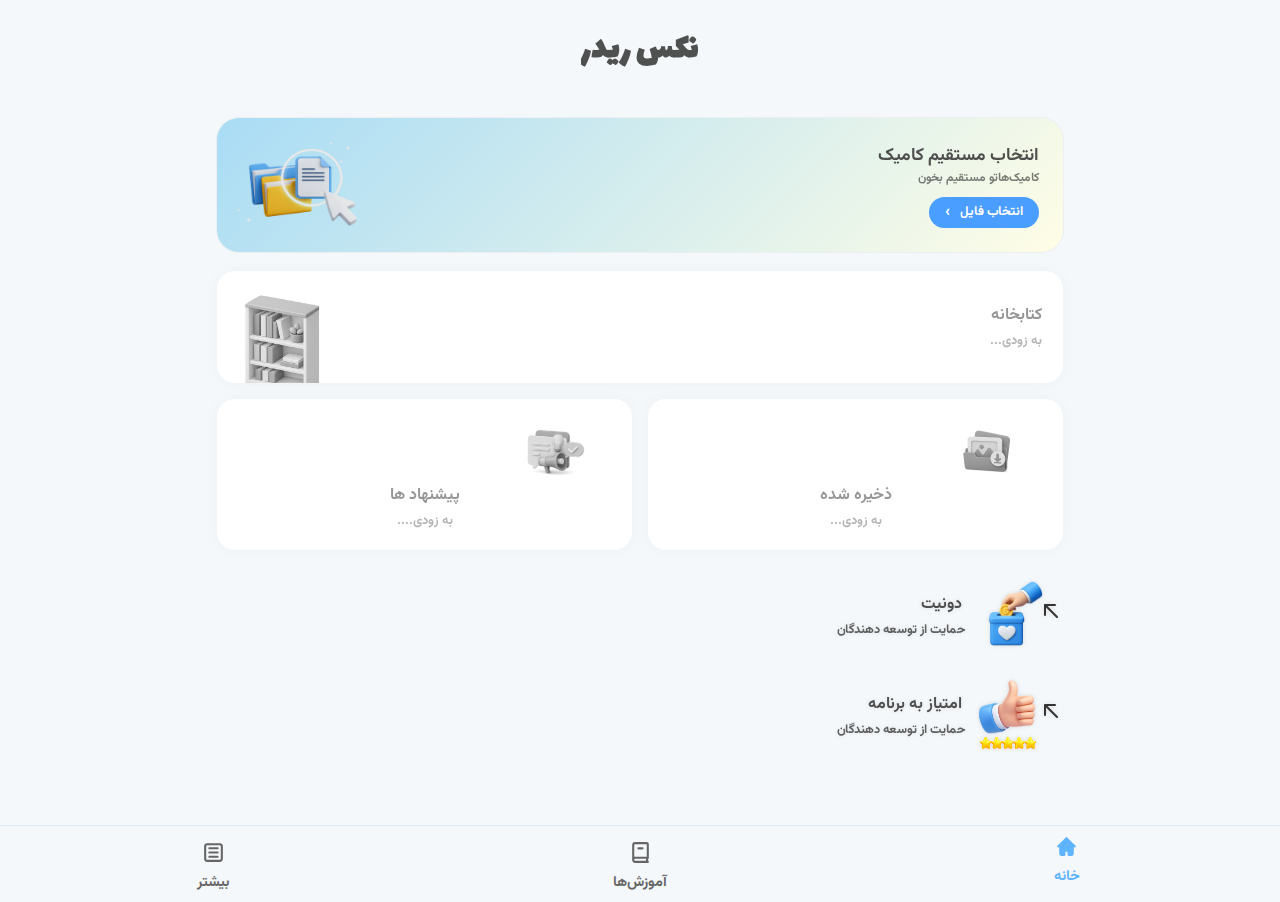
<file: app/index-RL.html>
<!DOCTYPE html>
<html lang="fa" dir="rtl">

<head>
    <meta charset="UTF-8">
    <meta name="viewport" content="width=device-width, initial-scale=1.0">
    <title>کامیک ریدر موبایلی</title>
    <link rel="icon" type="image/x-icon" href="./icons/icon.png">
    <link rel="manifest" href="manifest.json">
    <link href="./style/index-main.css" rel="stylesheet" />
    <link href="./style/index-RLTran.css" rel="stylesheet" />
    <link href="./style/indexpPreventZoom.css" rel="stylesheet" />
    <link href="./style/test.css" rel="stylesheet" />
    <link href="./style/preventCopy.css" rel="stylesheet" />
    <meta name="theme-color" content="#eeeeee">
    <meta name="color-scheme" content="light dark">
    <meta name="apple-mobile-web-app-status-bar-style" content="default">
</head>

<body>
    <div id="progress-bar">
        <div id="progress"></div>
    </div>

    <div id="main-container">
        <div id="home-page" class="home-layout">
            <div class="header">
                <h1 class="title">نکس ریدر</h1>
            </div>

            <!-- کارت اصلی بالا -->
            <div class="hero-card">

                <div class="hero-right">
                    <div class="hero-text">
                        <h2>انتخاب مستقیم کامیک</h2>
                        <p>کامیک‌هاتو مستقیم بخون</p>
                    </div>

                    <label for="file-input" class="hero-btn">
                        انتخاب فایل <span class="arrow">›</span>
                    </label>
                    <input type="file" id="file-input" accept=".pdf,.zip,.cbz,.rar,.cbr">
                </div>

                <div class="hero-icon">
                    <img src="./logos/select-file.png">
                </div>
            </div>


            <!-- گرید کارت‌ها -->
            <div class="card-grid1">

                <div class="tool-card1">
                    <div class="tool-text1">
                        <span>کتابخانه</span>
                        <p>به زودی...</p>
                    </div>
                    <div class="tool-icon1"><img src="./logos/book-shelf.png"></div>
                </div>
            </div>

            <div class="card-grid2">
                <div class="tool-card2">
                    <div class="tool-icon2"><img src="./logos/saved-slides.png"></div>
                    <div class="tool-text2">
                        <span>ذخیره شده</span>
                        <p>به زودی...</p>
                    </div>
                </div>

                <div class="tool-card2">
                    <div class="tool-icon2"><img src="./logos/suggestions.png"></div>
                    <div class="tool-text2">
                        <span>پیشنهاد ها</span>
                        <p>به زودی....</p>
                    </div>
                </div>

            </div>

            <div class="card-slider">
                <div class="card-track">

                    <!-- کارت اول -->
                    <div onclick="window.open('https://www.coffeebede.com/mrmr-711', '_blank', 'noopener,noreferrer')" class="card-item">
                        <div class="composite-shape">
                            <div class="shape-inner-circle1">
                                <svg xmlns="http://www.w3.org/2000/svg" width="24" height="24" viewBox="0 0 24 24">
                                    <path fill="none" stroke="currentColor" stroke-linecap="round"
                                        stroke-linejoin="round" stroke-width="2" d="m6 6l12 12M16 6H6v10" />
                                </svg>
                            </div>

                            <div class="shape-main-rect1">
                                <div class="shape-content">
                                    <div class="shape-icon">
                                        <img src="./logos/donate.png">
                                    </div>
                                    <div class="shape-text">
                                        <span>دونیت</span>
                                        <p>حمایت از توسعه دهندگان</p>
                                    </div>
                                </div>
                            </div>

                        </div>
                    </div>

                    <!-- کارت دوم -->
                    <div onclick="window.open('https://github.com/MrMR-711/NexReader', '_blank', 'noopener,noreferrer')" class="card-item">
                        <div class="composite-shape">

                            <div class="shape-inner-circle2">
                                <svg xmlns="http://www.w3.org/2000/svg" width="24" height="24" viewBox="0 0 24 24">
                                    <path fill="none" stroke="currentColor" stroke-linecap="round"
                                        stroke-linejoin="round" stroke-width="2" d="m6 6l12 12M16 6H6v10" />
                                </svg>
                            </div>

                            <div class="shape-main-rect2">
                                <div class="shape-content">
                                    <div class="shape-icon">
                                        <img src="./logos/rate.png">
                                    </div>
                                    <div class="shape-text">
                                        <span>امتیاز به برنامه</span>
                                        <p>حمایت از توسعه دهندگان</p>
                                    </div>
                                </div>
                            </div>

                        </div>
                    </div>

                </div>
            </div>
        </div>

        <div id="loader">
            <div class="spinner"></div>
            <p id="loading-text">لطفاً صبر کنید، در حال پردازش کامیک...</p>
        </div>

        <div id="viewer">
            <div class="top-bar">
                <button id="back-btn">بازگشت</button>
                <span id="file-name">...</span>
            </div>
            <div id="image-container"></div>
            <div id="pagination">
                <div class="pagination-top">
                    <button id="prev-btn" class="page-btn">قبلی</button>

                    <div id="page-info">
                        <input type="number" id="page-input" value="1" min="1">
                        <span id="page-separator">از</span>
                        <span id="total-pages">1</span>
                    </div>

                    <button id="next-btn" class="page-btn">بعدی</button>
                </div>

                <div class="slider-container">
                    <input type="range" id="page-slider" min="1" value="1" step="1">
                </div>
            </div>
        </div>
    </div>

    <!-- کتابخانه‌های اصلی -->
    <script type="module" src="./script/state.js"></script>
    <script src="./script/pdf.min.js"></script>
    <script src="./script/pdf.worker.min.js"></script>

    <script src="./script/index-main.js"></script>
    <script src="./script/index-backbtn.js"></script>
    <script src="./script/index-cardslider.js"></script>
    <script src="./script/preventActions.js"></script>


    <nav class="bottom-nav">
        <a href="index.html" class="nav-item active">
            <span class="icon"><svg xmlns="http://www.w3.org/2000/svg" width="25" height="25" viewBox="0 0 24 24">
                    <title>Home-solid SVG Icon</title>
                    <path fill="#5eb4ff" fill-rule="evenodd"
                        d="M11.293 3.293a1 1 0 0 1 1.414 0l6 6l2 2a1 1 0 0 1-1.414 1.414L19 12.414V19a2 2 0 0 1-2 2h-3a1 1 0 0 1-1-1v-3h-2v3a1 1 0 0 1-1 1H7a2 2 0 0 1-2-2v-6.586l-.293.293a1 1 0 0 1-1.414-1.414l2-2z"
                        clip-rule="evenodd" />
                </svg></span>
            <span class="label">خانه</span>
        </a>
        <a href="tutorials-LR.html" class="nav-item">
            <span class="icon"><svg xmlns="http://www.w3.org/2000/svg" width="25" height="25" viewBox="0 0 24 24">
                    <title>Book-2-line SVG Icon</title>
                    <g fill="none">
                        <path
                            d="M24 0v24H0V0zM12.593 23.258l-.011.002l-.071.035l-.02.004l-.014-.004l-.071-.035c-.01-.004-.019-.001-.024.005l-.004.01l-.017.428l.005.02l.01.013l.104.074l.015.004l.012-.004l.104-.074l.012-.016l.004-.017l-.017-.427c-.002-.01-.009-.017-.017-.018m.265-.113l-.013.002l-.185.093l-.01.01l-.003.011l.018.43l.005.012l.008.007l.201.093c.012.004.023 0 .029-.008l.004-.014l-.034-.614c-.003-.012-.01-.02-.02-.022m-.715.002a.023.023 0 0 0-.027.006l-.006.014l-.034.614c0 .012.007.02.017.024l.015-.002l.201-.093l.01-.008l.004-.011l.017-.43l-.003-.012l-.01-.01z" />
                        <path fill="currentColor"
                            d="M18 2a2 2 0 0 1 2 2v12.99c0 .168-.038.322-.113.472l-.545 1.09a1 1 0 0 0 0 .895l.543 1.088A1 1 0 0 1 19 22H7a3 3 0 0 1-3-3V5a3 3 0 0 1 3-3zm-.592 16H7a1 1 0 0 0-.117 1.993L7 20h10.408a3.001 3.001 0 0 1-.068-1.782zM18 4H7a1 1 0 0 0-.993.883L6 5v11.17c.25-.088.516-.144.791-.163L7 16h11zm-4 3a1 1 0 0 1 .117 1.993L14 9h-4a1 1 0 0 1-.117-1.993L10 7z" />
                    </g>
                </svg></span>
            <span class="label">آموزش‌ها</span>
        </a>
        <a href="more-LR.html" class="nav-item">
            <span class="icon"><svg xmlns="http://www.w3.org/2000/svg" width="25" height="25" viewBox="0 0 24 24">
                    <title>Menu-boxed SVG Icon</title>
                    <g fill="currentColor">
                        <path
                            d="M8.016 6.982a1.003 1.003 0 0 0 0 2.006h7.95a1.003 1.003 0 0 0 0-2.006zm-1 5.018c0-.552.447-1.003 1-1.003h7.95a1.003 1.003 0 0 1 0 2.006h-7.95c-.553 0-1-.45-1-1.003m1.009 3.012a1.003 1.003 0 0 0 0 2.007h7.95a1.003 1.003 0 0 0 0-2.007z" />
                        <path fill-rule="evenodd"
                            d="M3 6a3 3 0 0 1 3-3h12a3 3 0 0 1 3 3v12a3 3 0 0 1-3 3H6a3 3 0 0 1-3-3zm3-1h12a1 1 0 0 1 1 1v12a1 1 0 0 1-1 1H6a1 1 0 0 1-1-1V6a1 1 0 0 1 1-1"
                            clip-rule="evenodd" />
                    </g>
                </svg></span>
            <span class="label">بیشتر</span>
        </a>
    </nav>

</body>

</html>
</file>
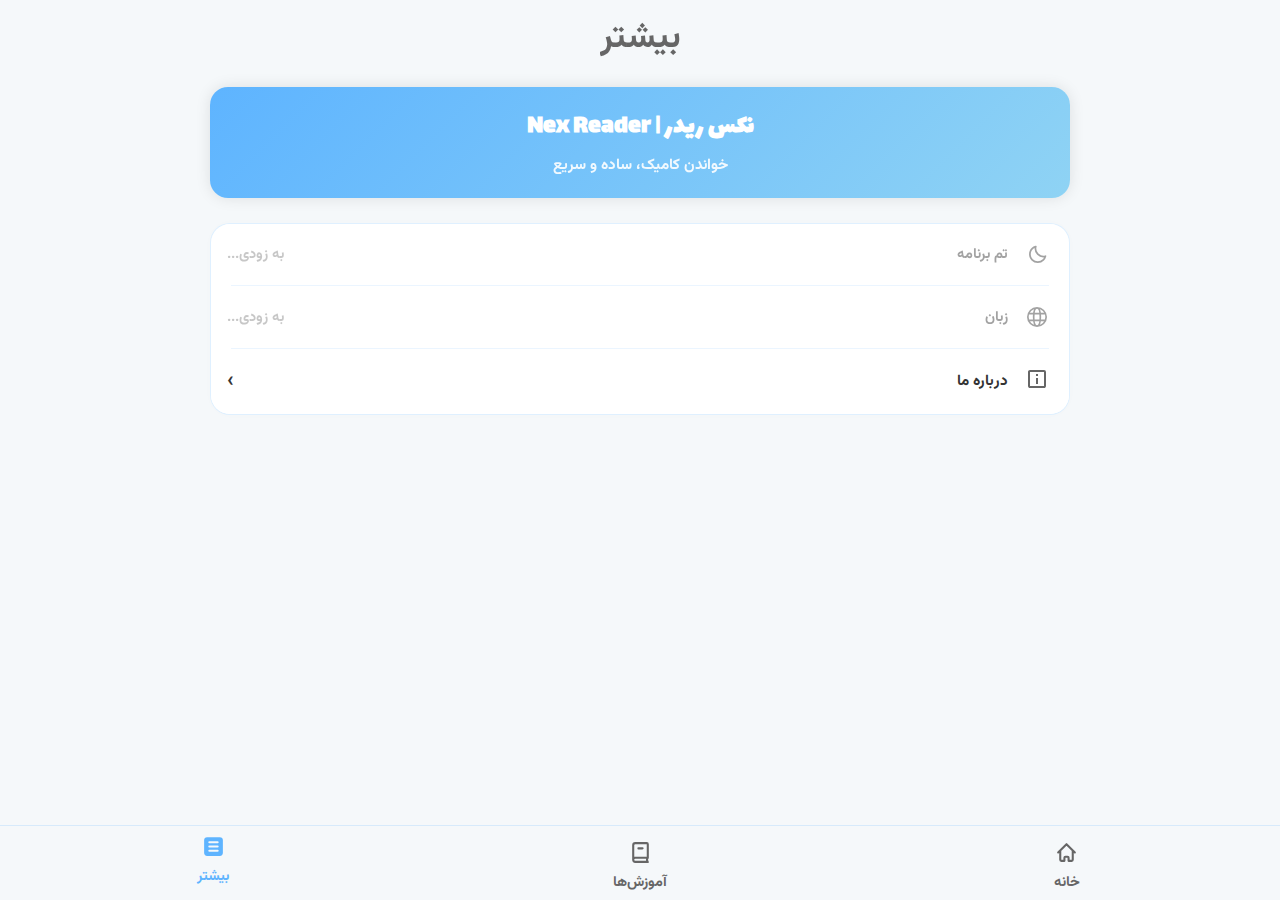
<file: app/more-LR.html>
<!DOCTYPE html>
<html lang="fa" dir="rtl">

<head>
    <meta charset="UTF-8">
    <meta name="viewport" content="width=device-width, initial-scale=1.0">
    <title>درباره ما - کامیک ریدر موبایلی</title>
    <link rel="icon" type="image/x-icon" href="./icons/icon.png">
    <link rel="manifest" href="manifest.json">
    <link href="./style/more-main.css" rel="stylesheet" />
    <link href="./style/more-LRTran.css" rel="stylesheet" />
    <link href="./style/preventZoom.css" rel="stylesheet" />
    <meta name="theme-color" content="#eeeeee">
    <meta name="color-scheme" content="light dark">
    <meta name="apple-mobile-web-app-status-bar-style" content="default">
</head>

<body>
    <div class="page-wrapper slide-from-left">
        <div class="container more-page">

            <div class="header">
                <h1 class="title">بیشتر</h1>
            </div>

    <!-- کارت بالایی -->
    <div class="hero-card">
        <div class="hero-text">
            <h2>نکس ریدر | Nex Reader</h2>
            <p>خواندن کامیک، ساده و سریع</p>
        </div>
    </div>

    <!-- لیست تنظیمات -->
    <div class="more-group">

        <div class="more-item soon">
            <span class="icon"><svg xmlns="http://www.w3.org/2000/svg" width="21" height="21" viewBox="0 0 24 24"><title>Moon SVG Icon</title><path fill="currentColor" d="M20.742 13.045a8.088 8.088 0 0 1-2.077.271c-2.135 0-4.14-.83-5.646-2.336a8.025 8.025 0 0 1-2.064-7.723A1 1 0 0 0 9.73 2.034a10.014 10.014 0 0 0-4.489 2.582c-3.898 3.898-3.898 10.243 0 14.143a9.937 9.937 0 0 0 7.072 2.93a9.93 9.93 0 0 0 7.07-2.929a10.007 10.007 0 0 0 2.583-4.491a1.001 1.001 0 0 0-1.224-1.224m-2.772 4.301a7.947 7.947 0 0 1-5.656 2.343a7.953 7.953 0 0 1-5.658-2.344c-3.118-3.119-3.118-8.195 0-11.314a7.923 7.923 0 0 1 2.06-1.483a10.027 10.027 0 0 0 2.89 7.848a9.972 9.972 0 0 0 7.848 2.891a8.036 8.036 0 0 1-1.484 2.059"/></svg></span>
            <span class="text">تم برنامه</span>
            <span class="soon">به زودی...</span>
        </div>

        <div class="more-item soon">
            <span class="icon"><svg xmlns="http://www.w3.org/2000/svg" width="20" height="20" viewBox="0 0 24 24"><title>Language SVG Icon</title><path fill="none" stroke="currentColor" stroke-width="2" d="M12 23c6.075 0 11-4.925 11-11S18.075 1 12 1S1 5.925 1 12s4.925 11 11 11Zm0 0c3 0 4-5 4-11S15 1 12 1S8 6 8 12s1 11 4 11ZM2 16h20M2 8h20"/></svg></span>
            <span class="text">زبان</span>
            <span class="soon">به زودی...</span>
        </div>

        <a class="more-item" href="./more-sections/about.html">
            <span class="icon"><svg xmlns="http://www.w3.org/2000/svg" width="24" height="24" viewBox="0 0 24 24"><title>Information-box-outline SVG Icon</title><path fill="currentColor" d="M13 9h-2V7h2zm0 8h-2v-6h2zM5 3h14a2 2 0 0 1 2 2v14c0 .53-.21 1.04-.59 1.41c-.37.38-.88.59-1.41.59H5c-.53 0-1.04-.21-1.41-.59C3.21 20.04 3 19.53 3 19V5c0-1.11.89-2 2-2m14 16V5H5v14z"/></svg></span>
            <span class="text">درباره ما</span>
            <span class="arrow">›</span>
        </a>
        
    </div>
    </div>
    
    <nav class="bottom-nav">
        <!-- خانه -->
        <a href="index-RL.html"  class="nav-item">
            <span class="icon"><svg xmlns="http://www.w3.org/2000/svg" width="25" height="25" viewBox="0 0 24 24"><title>Home-outline SVG Icon</title><path fill="none" stroke="currentColor" stroke-linecap="round" stroke-linejoin="round" stroke-width="2" d="m4 12l8-8l8 8M6 10.5V19a1 1 0 0 0 1 1h3v-3a1 1 0 0 1 1-1h2a1 1 0 0 1 1 1v3h3a1 1 0 0 0 1-1v-8.5"/></svg></span>
            <span class="label">خانه</span>
        </a>

        <!-- آموزش‌ها (فعال) -->
        <a href="tutorials-RL.html"  class="nav-item">
            <span class="icon"><svg xmlns="http://www.w3.org/2000/svg" width="25" height="25" viewBox="0 0 24 24"><title>Book-2-line SVG Icon</title><g fill="none"><path d="M24 0v24H0V0zM12.593 23.258l-.011.002l-.071.035l-.02.004l-.014-.004l-.071-.035c-.01-.004-.019-.001-.024.005l-.004.01l-.017.428l.005.02l.01.013l.104.074l.015.004l.012-.004l.104-.074l.012-.016l.004-.017l-.017-.427c-.002-.01-.009-.017-.017-.018m.265-.113l-.013.002l-.185.093l-.01.01l-.003.011l.018.43l.005.012l.008.007l.201.093c.012.004.023 0 .029-.008l.004-.014l-.034-.614c-.003-.012-.01-.02-.02-.022m-.715.002a.023.023 0 0 0-.027.006l-.006.014l-.034.614c0 .012.007.02.017.024l.015-.002l.201-.093l.01-.008l.004-.011l.017-.43l-.003-.012l-.01-.01z"/><path fill="currentColor" d="M18 2a2 2 0 0 1 2 2v12.99c0 .168-.038.322-.113.472l-.545 1.09a1 1 0 0 0 0 .895l.543 1.088A1 1 0 0 1 19 22H7a3 3 0 0 1-3-3V5a3 3 0 0 1 3-3zm-.592 16H7a1 1 0 0 0-.117 1.993L7 20h10.408a3.001 3.001 0 0 1-.068-1.782zM18 4H7a1 1 0 0 0-.993.883L6 5v11.17c.25-.088.516-.144.791-.163L7 16h11zm-4 3a1 1 0 0 1 .117 1.993L14 9h-4a1 1 0 0 1-.117-1.993L10 7z"/></g></svg></span>
            <span class="label">آموزش‌ها</span>
        </a>

        <!-- درباره ما -->
        <a href="more.html" class="nav-item active">
            <span class="icon"><svg xmlns="http://www.w3.org/2000/svg" width="25" height="25" viewBox="0 0 24 24"><path fill="currentColor" fill-rule="evenodd" d="M6 3h12a3 3 0 0 1 3 3v12a3 3 0 0 1-3 3H6a3 3 0 0 1-3-3V6a3 3 0 0 1 3-3ZM8.016 6.982h7.95a1.003 1.003 0 0 1 0 2.006h-7.95a1.003 1.003 0 0 1 0-2.006Zm0 4.015h7.95a1.003 1.003 0 0 1 0 2.006h-7.95a1.003 1.003 0 0 1 0-2.006Zm0 4.012h7.95a1.003 1.003 0 0 1 0 2.007h-7.95a1.003 1.003 0 0 1 0-2.007Z" clip-rule="evenodd"/></svg></span>
            <span class="label">بیشتر</span>
        </a>
    </nav>

</body>

</html>
</file>
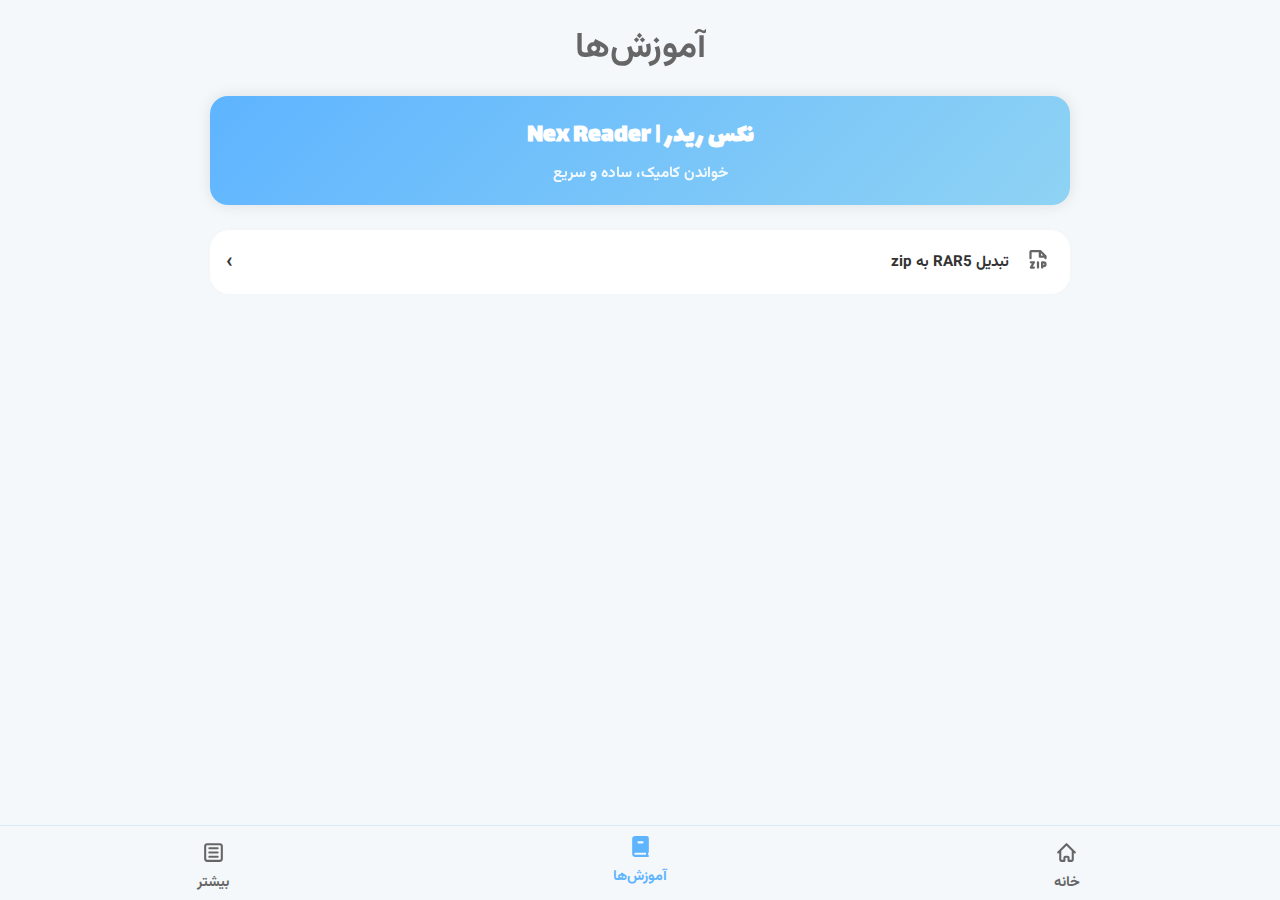
<file: app/tutorials-LR.html>
<!DOCTYPE html>
<html lang="fa" dir="rtl">

<head>
    <meta charset="UTF-8">
    <meta name="viewport" content="width=device-width, initial-scale=1.0">
    <title>آموزش‌ها - کامیک ریدر موبایلی</title>
    <link rel="icon" type="image/x-icon" href="./icons/icon.png">
    <link rel="manifest" href="manifest.json">
    <link href="./style/tutorials-main.css" rel="stylesheet" />
    <link href="./style/tutorials-LRTran.css" rel="stylesheet" />
    <link href="./style/preventZoom.css" rel="stylesheet" />
    <link href="./style/preventCopy.css" rel="stylesheet" />
    <meta name="theme-color" content="#eeeeee">
    <meta name="color-scheme" content="light dark">
    <meta name="apple-mobile-web-app-status-bar-style" content="default">
</head>

<body>
    <div class="page-wrapper slide-from-left">
        <div class="container">
            <div class="header">
                <h1 class="title">آموزش‌ها</h1>
            </div>

            <!-- کارت بالایی -->
            <div class="hero-card">
                <div class="hero-text">
                    <h2>نکس ریدر | Nex Reader</h2>
                    <p>خواندن کامیک، ساده و سریع</p>
                </div>
            </div>

            <!-- لیست تنظیمات -->
            <div class="tutorials-group">

                <div onclick="window.open('tutorial-sections/rar5-to-zip.html', '_self')" class="tutorials-item">
                    <span class="icon"><svg xmlns="http://www.w3.org/2000/svg" width="24" height="24"
                            viewBox="0 0 256 256">
                            <title>File-zip-bold SVG Icon</title>
                            <path fill="currentColor"
                                d="M188 140h-16a12 12 0 0 0-12 12v56a12 12 0 0 0 24 0v-4h4a32 32 0 0 0 0-64m0 40h-4v-16h4a8 8 0 0 1 0 16m-48-28v56a12 12 0 0 1-24 0v-56a12 12 0 0 1 24 0m-44 56a12 12 0 0 1-12 12H52a12 12 0 0 1-10.42-17.95L63.32 164H52a12 12 0 0 1 0-24h32a12 12 0 0 1 10.42 18l-21.74 38H84a12 12 0 0 1 12 12M216.49 79.52l-56-56A12 12 0 0 0 152 20H56a20 20 0 0 0-20 20v68a12 12 0 0 0 24 0V44h76v48a12 12 0 0 0 12 12h48v4a12 12 0 0 0 24 0V88a12 12 0 0 0-3.51-8.48M160 80V57l23 23Z" />
                        </svg></span>
                    <span class="text">تبدیل RAR5 به zip</span>
                    <span class="arrow">›</span>
                </div>

            </div>

        </div>
    </div>

    <nav class="bottom-nav">
        <!-- خانه -->
        <a href="index-RL.html" class="nav-item">
            <span class="icon"><svg xmlns="http://www.w3.org/2000/svg" width="25" height="25" viewBox="0 0 24 24">
                    <title>Home-outline SVG Icon</title>
                    <path fill="none" stroke="currentColor" stroke-linecap="round" stroke-linejoin="round"
                        stroke-width="2"
                        d="m4 12l8-8l8 8M6 10.5V19a1 1 0 0 0 1 1h3v-3a1 1 0 0 1 1-1h2a1 1 0 0 1 1 1v3h3a1 1 0 0 0 1-1v-8.5" />
                </svg></span>
            <span class="label">خانه</span>
        </a>

        <!-- آموزش‌ها (فعال) -->
        <a href="tutorials.html" class="nav-item active">
            <span class="icon"><svg xmlns="http://www.w3.org/2000/svg" width="25" height="25" viewBox="0 0 24 24">
                    <title>Book-2-fill SVG Icon</title>
                    <g fill="none" fill-rule="evenodd">
                        <path
                            d="M24 0v24H0V0zM12.593 23.258l-.011.002l-.071.035l-.02.004l-.014-.004l-.071-.035c-.01-.004-.019-.001-.024.005l-.004.01l-.017.428l.005.02l.01.013l.104.074l.015.004l.012-.004l.104-.074l.012-.016l.004-.017l-.017-.427c-.002-.01-.009-.017-.017-.018m.265-.113l-.013.002l-.185.093l-.01.01l-.003.011l.018.43l.005.012l.008.007l.201.093c.012.004.023 0 .029-.008l.004-.014l-.034-.614c-.003-.012-.01-.02-.02-.022m-.715.002a.023.023 0 0 0-.027.006l-.006.014l-.034.614c0 .012.007.02.017.024l.015-.002l.201-.093l.01-.008l.004-.011l.017-.43l-.003-.012l-.01-.01z" />
                        <path fill="currentColor"
                            d="M4 5a3 3 0 0 1 3-3h11a2 2 0 0 1 2 2v12.99c0 .168-.038.322-.113.472l-.545 1.09a1 1 0 0 0 0 .895l.543 1.088A1 1 0 0 1 19 22H7a3 3 0 0 1-3-3zm3 13h10.408a3 3 0 0 0 0 2H7a1 1 0 1 1 0-2m3-11a1 1 0 0 0 0 2h4a1 1 0 1 0 0-2z" />
                    </g>
                </svg></span>
            <span class="label">آموزش‌ها</span>
        </a>

        <!-- بیشتر-->
        <a href="more-LR.html" class="nav-item">
            <span class="icon"><svg xmlns="http://www.w3.org/2000/svg" width="25" height="25" viewBox="0 0 24 24">
                    <title>Menu-boxed SVG Icon</title>
                    <g fill="currentColor">
                        <path
                            d="M8.016 6.982a1.003 1.003 0 0 0 0 2.006h7.95a1.003 1.003 0 0 0 0-2.006zm-1 5.018c0-.552.447-1.003 1-1.003h7.95a1.003 1.003 0 0 1 0 2.006h-7.95c-.553 0-1-.45-1-1.003m1.009 3.012a1.003 1.003 0 0 0 0 2.007h7.95a1.003 1.003 0 0 0 0-2.007z" />
                        <path fill-rule="evenodd"
                            d="M3 6a3 3 0 0 1 3-3h12a3 3 0 0 1 3 3v12a3 3 0 0 1-3 3H6a3 3 0 0 1-3-3zm3-1h12a1 1 0 0 1 1 1v12a1 1 0 0 1-1 1H6a1 1 0 0 1-1-1V6a1 1 0 0 1 1-1"
                            clip-rule="evenodd" />
                    </g>
                </svg></span>
            <span class="label">بیشتر</span>
        </a>
    </nav>
    <script src="./script/preventActions.js"></script>
</body>

</html>
</file>
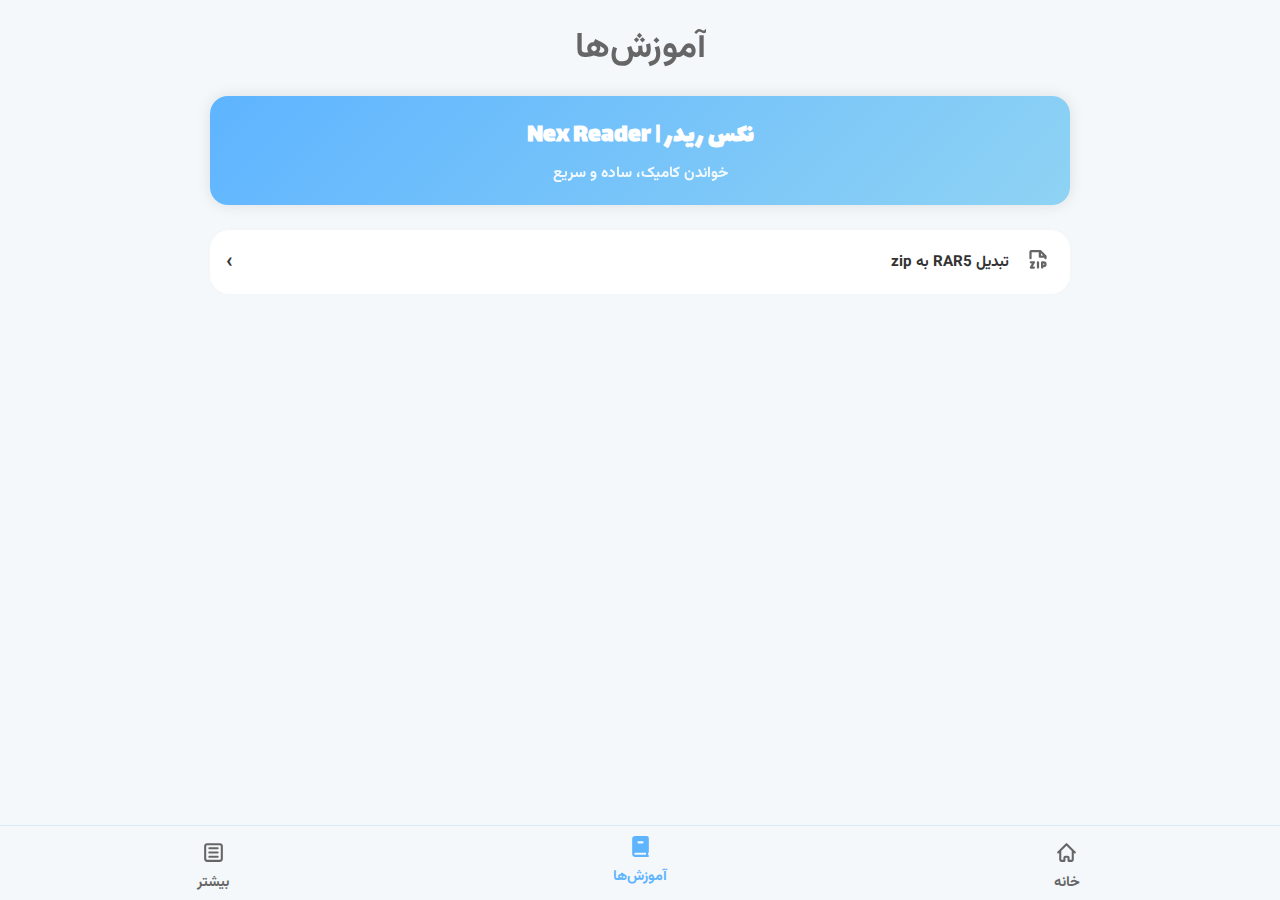
<file: app/tutorials-RL.html>
<!DOCTYPE html>
<html lang="fa" dir="rtl">

<head>
    <meta charset="UTF-8">
    <meta name="viewport" content="width=device-width, initial-scale=1.0">
    <title>آموزش‌ها - کامیک ریدر موبایلی</title>
    <link rel="icon" type="image/x-icon" href="./icons/icon.png">
    <link rel="manifest" href="manifest.json">
    <link href="./style/tutorials-main.css" rel="stylesheet" />
    <link href="./style/tutorials-RLTran.css" rel="stylesheet" />
    <link href="./style/preventZoom.css" rel="stylesheet" />
    <link href="./style/preventCopy.css" rel="stylesheet" />
    <meta name="theme-color" content="#eeeeee">
    <meta name="color-scheme" content="light dark">
    <meta name="apple-mobile-web-app-status-bar-style" content="default">
</head>

<body>
    <div class="page-wrapper slide-from-left">
        <div class="container">
            <div class="header">
                <h1 class="title">آموزش‌ها</h1>
            </div>

            <!-- کارت بالایی -->
            <div class="hero-card">
                <div class="hero-text">
                    <h2>نکس ریدر | Nex Reader</h2>
                    <p>خواندن کامیک، ساده و سریع</p>
                </div>
            </div>

            <!-- لیست تنظیمات -->
            <div class="tutorials-group">

                <div onclick="window.open('tutorial-sections/rar5-to-zip.html', '_self')" class="tutorials-item">
                    <span class="icon"><svg xmlns="http://www.w3.org/2000/svg" width="24" height="24"
                            viewBox="0 0 256 256">
                            <title>File-zip-bold SVG Icon</title>
                            <path fill="currentColor"
                                d="M188 140h-16a12 12 0 0 0-12 12v56a12 12 0 0 0 24 0v-4h4a32 32 0 0 0 0-64m0 40h-4v-16h4a8 8 0 0 1 0 16m-48-28v56a12 12 0 0 1-24 0v-56a12 12 0 0 1 24 0m-44 56a12 12 0 0 1-12 12H52a12 12 0 0 1-10.42-17.95L63.32 164H52a12 12 0 0 1 0-24h32a12 12 0 0 1 10.42 18l-21.74 38H84a12 12 0 0 1 12 12M216.49 79.52l-56-56A12 12 0 0 0 152 20H56a20 20 0 0 0-20 20v68a12 12 0 0 0 24 0V44h76v48a12 12 0 0 0 12 12h48v4a12 12 0 0 0 24 0V88a12 12 0 0 0-3.51-8.48M160 80V57l23 23Z" />
                        </svg></span>
                    <span class="text">تبدیل RAR5 به zip</span>
                    <span class="arrow">›</span>
                </div>

            </div>

        </div>
    </div>

    <nav class="bottom-nav">
        <!-- خانه -->
        <a href="index-RL.html" class="nav-item">
            <span class="icon"><svg xmlns="http://www.w3.org/2000/svg" width="25" height="25" viewBox="0 0 24 24">
                    <title>Home-outline SVG Icon</title>
                    <path fill="none" stroke="currentColor" stroke-linecap="round" stroke-linejoin="round"
                        stroke-width="2"
                        d="m4 12l8-8l8 8M6 10.5V19a1 1 0 0 0 1 1h3v-3a1 1 0 0 1 1-1h2a1 1 0 0 1 1 1v3h3a1 1 0 0 0 1-1v-8.5" />
                </svg></span>
            <span class="label">خانه</span>
        </a>

        <!-- آموزش‌ها (فعال) -->
        <a href="tutorials.html" class="nav-item active">
            <span class="icon"><svg xmlns="http://www.w3.org/2000/svg" width="25" height="25" viewBox="0 0 24 24">
                    <title>Book-2-fill SVG Icon</title>
                    <g fill="none" fill-rule="evenodd">
                        <path
                            d="M24 0v24H0V0zM12.593 23.258l-.011.002l-.071.035l-.02.004l-.014-.004l-.071-.035c-.01-.004-.019-.001-.024.005l-.004.01l-.017.428l.005.02l.01.013l.104.074l.015.004l.012-.004l.104-.074l.012-.016l.004-.017l-.017-.427c-.002-.01-.009-.017-.017-.018m.265-.113l-.013.002l-.185.093l-.01.01l-.003.011l.018.43l.005.012l.008.007l.201.093c.012.004.023 0 .029-.008l.004-.014l-.034-.614c-.003-.012-.01-.02-.02-.022m-.715.002a.023.023 0 0 0-.027.006l-.006.014l-.034.614c0 .012.007.02.017.024l.015-.002l.201-.093l.01-.008l.004-.011l.017-.43l-.003-.012l-.01-.01z" />
                        <path fill="currentColor"
                            d="M4 5a3 3 0 0 1 3-3h11a2 2 0 0 1 2 2v12.99c0 .168-.038.322-.113.472l-.545 1.09a1 1 0 0 0 0 .895l.543 1.088A1 1 0 0 1 19 22H7a3 3 0 0 1-3-3zm3 13h10.408a3 3 0 0 0 0 2H7a1 1 0 1 1 0-2m3-11a1 1 0 0 0 0 2h4a1 1 0 1 0 0-2z" />
                    </g>
                </svg></span>
            <span class="label">آموزش‌ها</span>
        </a>

        <!-- بیشتر-->
        <a href="more-LR.html" class="nav-item">
            <span class="icon"><svg xmlns="http://www.w3.org/2000/svg" width="25" height="25" viewBox="0 0 24 24">
                    <title>Menu-boxed SVG Icon</title>
                    <g fill="currentColor">
                        <path
                            d="M8.016 6.982a1.003 1.003 0 0 0 0 2.006h7.95a1.003 1.003 0 0 0 0-2.006zm-1 5.018c0-.552.447-1.003 1-1.003h7.95a1.003 1.003 0 0 1 0 2.006h-7.95c-.553 0-1-.45-1-1.003m1.009 3.012a1.003 1.003 0 0 0 0 2.007h7.95a1.003 1.003 0 0 0 0-2.007z" />
                        <path fill-rule="evenodd"
                            d="M3 6a3 3 0 0 1 3-3h12a3 3 0 0 1 3 3v12a3 3 0 0 1-3 3H6a3 3 0 0 1-3-3zm3-1h12a1 1 0 0 1 1 1v12a1 1 0 0 1-1 1H6a1 1 0 0 1-1-1V6a1 1 0 0 1 1-1"
                            clip-rule="evenodd" />
                    </g>
                </svg></span>
            <span class="label">بیشتر</span>
        </a>
    </nav>
    <script src="./script/preventActions.js"></script>
</body>

</html>
</file>
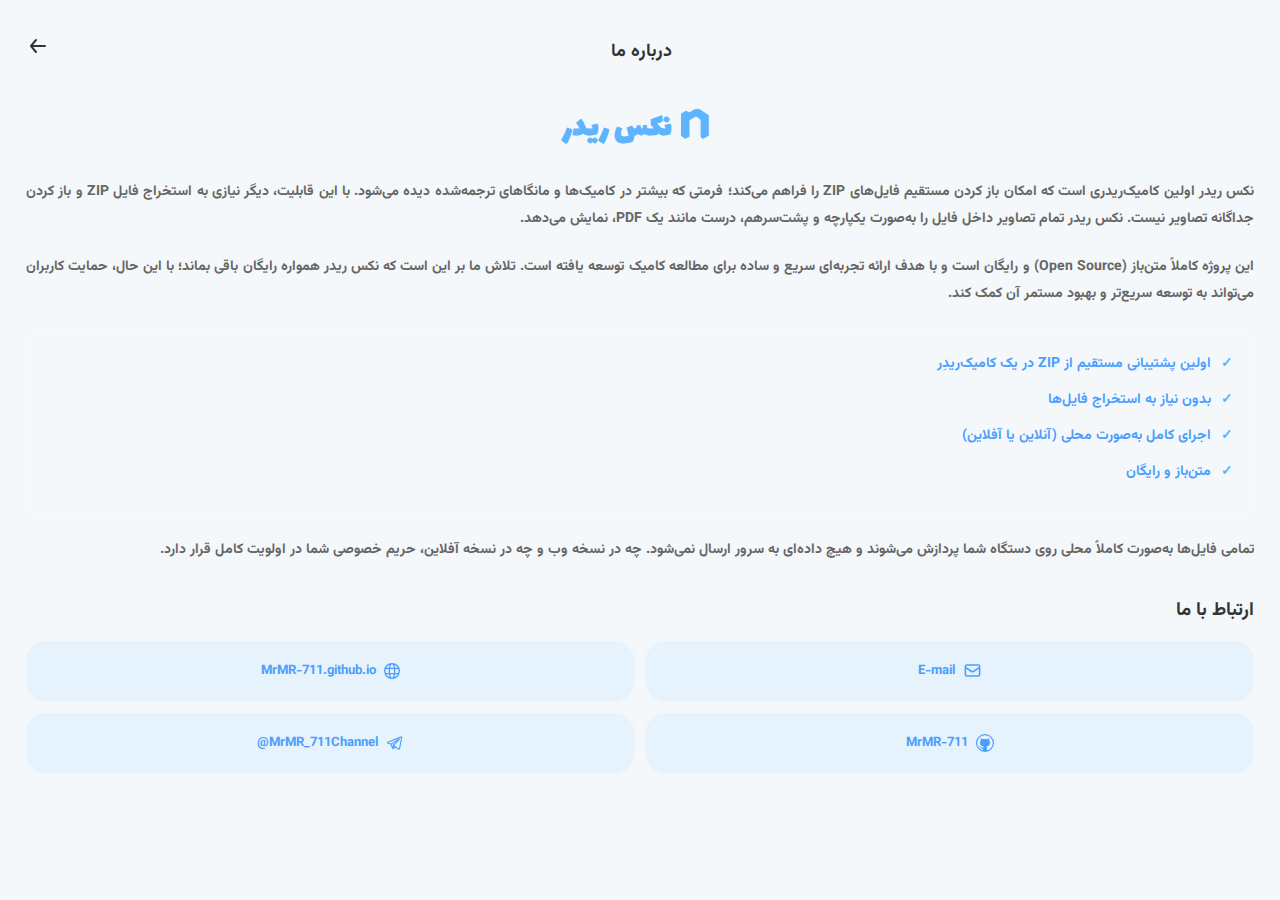
<file: app/more-sections/about.html>
<!DOCTYPE html>
<html lang="fa" dir="rtl">

<head>
    <meta charset="UTF-8">
    <meta name="viewport" content="width=device-width, initial-scale=1.0">
    <title>درباره ما - کامیک ریدر موبایلی</title>
    <link rel="icon" type="image/x-icon" href="../icons/icon.png">
    <link rel="manifest" href="../manifest.json">
    <link href="../style/preventCopy.css" rel="stylesheet" />
    <meta name="theme-color" content="#eeeeee">
    <meta name="color-scheme" content="light dark">
    <meta name="apple-mobile-web-app-status-bar-style" content="default">


    <style>
        /* استفاده از متغیرهای CSS اصلی */
        :root {
            /* Primary colors */
            --color-bg-primary: #fdfdfd;
            --color-bg-secondary: #f5f8fa;
            --color-primary: #e6f2fc;
            --color-white: #ffffff;

            /* Text colors */
            --color-text-primary: #333333;
            --color-text-secondary: #666666;
            --color-text-accent: #5eb4ff;
            --color-text-mission: #4a9eff;

            /* Border colors */
            --color-border-primary: rgba(94, 180, 255, 0.2);

            /* Accent colors */
            --color-accent: #5eb4ff;
            --color-accent-logo: brightness(0) saturate(100%) invert(66%) sepia(64%) saturate(1452%) hue-rotate(179deg) brightness(102%) contrast(101%);

            /* Shadows */
            --shadow-primary: 0 0 15px rgba(0, 0, 0, 0.01);
            --shadow-secondary: 0 0 15px rgba(0, 0, 0, 0.1);
            --shadow-tertiary: 0 0 2px rgba(0, 0, 0, 0.12);
            --shadow-tertiary: rgba(0, 0, 0, 0.03);

        }

        @font-face {
            font-family: 'Vazirmatn';
            src: url('../fonts/Vazirmatn-Bold.woff2') format('woff2'),
                url('../fonts/Vazirmatn-Bold.woff') format('woff');
            font-weight: normal;
            font-style: normal;
        }

        @font-face {
            font-family: 'Lalezar';
            src: url('../fonts/Lalezar-Regular.woff2') format('woff2'),
                url('../fonts/Lalezar-Regular.woff') format('woff');
            font-weight: normal;
            font-style: normal;
        }

        * {
            box-sizing: border-box;
            -webkit-tap-highlight-color: transparent;
            outline: none;
        }

        body {
            margin: 0;
            font-family: 'Vazirmatn', -apple-system, BlinkMacSystemFont, "Segoe UI", Roboto, Helvetica, Arial, sans-serif;
            background: var(--color-bg-secondary);
            color: var(--color-text-primary);
            padding: 10px;
            touch-action: pan-y;
        }

        .page-wrapper {
            animation: slideIn .35s ease;
        }

        @keyframes slideIn {
            from {
                transform: translateX(20px);
                opacity: 0;
            }

            to {
                transform: translateX(0);
                opacity: 1;
            }
        }

        .container {
            padding: 16px;
        }

        /* Header */
        .header {
            display: flex;
            align-items: center;
            justify-content: space-between;
        }

        .title {
            font-size: 18px;
            font-weight: 600;
            color: var(--color-text-primary);
        }

        .back-btn {
            font-size: 22px;
            text-decoration: none;
            color: var(--color-text-primary);
            transition: color 0.3s ease;
        }

        .back-btn:active {
            color: var(--color-text-accent);
        }

        /* Logo */
        .logo-box {
            display: flex;
            justify-content: center;
            margin: 4px 0 4px;
        }

        .logo-box img {
            width: 45px;
            height: 45px;
            margin-top: 19px;
        }

        .logo-box h1 {
            font-family: 'Lalezar', -apple-system, BlinkMacSystemFont, "Segoe UI", Roboto, Helvetica, Arial, sans-serif;
            color: var(--color-text-accent);
            height: auto;
        }

        /* Sections */
        .section {
            margin-bottom: 22px;
        }

        .section h2 {
            display: none;
            /* مثل عکس، تیترها دیده نمی‌شن */
        }

        .section p {
            font-size: 14px;
            line-height: 1.9;
            color: var(--color-text-secondary);
            text-align: justify;
            margin: 0;
        }

        .features-list {
            list-style: none;
            padding: 0;
            margin: 0;
            text-align: center;
            font-size: 14px;
            color: var(--color-text-secondary);
        }

        .features-list li {
            margin-bottom: 8px;
        }

        /* Contact */
        .contact-title {
            text-align: right;
            font-weight: 600;
            margin: 32px 0 16px;
            color: var(--color-text-primary);
        }

        .contact-grid {
            display: grid;
            grid-template-columns: repeat(2, 1fr);
            gap: 12px;
        }

        .contact-card {
            position: relative;
            background: var(--color-primary);
            border-radius: 20px;
            padding: 20px;
            display: flex;
            align-items: center;
            justify-content: center;
            gap: 8px;
            font-size: 13px;
            box-shadow: var(--shadow-primary);
            color: var(--color-text-mission);
            text-decoration: none;
            transition: all 0.3s ease;
        }

        .contact-card:active {
            transform: scale(0.95);
        }

        .contact-card::after {
            content: '';
            position: absolute;
            border-radius: inherit;
            top: 0;
            left: 0;
            width: 100%;
            height: 100%;
            opacity: 0;
            transition: opacity 0.3s ease;
            background: var(--shadow-tertiary);
            z-index: 2;
        }

        .contact-card:active::after {
            opacity: 1;
        }

        .highlight-box {
            background: rgba(255, 255, 255, 0.04);
            /* کمی خنثی‌تر */
            border-radius: 16px;
            /* کمتر از کارت‌ها */
            padding: 20px;
            margin: 10px 0 22px;
            border: 1px solid rgba(255, 255, 255, 0.08);
            /* مرز ملایم */
        }

        .highlight-box .features-list {
            text-align: right;
            font-weight: 500;
            line-height: 2;
            color: var(--color-text-mission);
        }

        .highlight-box li {
            position: relative;
            padding-right: 22px;
        }

        .highlight-box li::before {
            content: "✓";
            position: absolute;
            right: 0;
            color: var(--color-accent);
            font-weight: 700;
        }
    </style>

</head>

<body>

    <div class="page-wrapper">
        <div class="container">

            <div class="header" style="direction: ltr;">
                <a href="javascript:history.back()" class="back-btn"><svg xmlns="http://www.w3.org/2000/svg" width="24"
                        height="24" viewBox="0 0 24 24">
                        <title>Arrow-back-outline SVG Icon</title>
                        <path fill="currentColor"
                            d="M19 11H7.14l3.63-4.36a1 1 0 1 0-1.54-1.28l-5 6a1.19 1.19 0 0 0-.09.15c0 .05 0 .08-.07.13A1 1 0 0 0 4 12a1 1 0 0 0 .07.36c0 .05 0 .08.07.13a1.19 1.19 0 0 0 .09.15l5 6A1 1 0 0 0 10 19a1 1 0 0 0 .64-.23a1 1 0 0 0 .13-1.41L7.14 13H19a1 1 0 0 0 0-2" />
                    </svg></a>
                <h1 class="title">درباره ما</h1>
                <div style="width:22px"></div>
            </div>

            <div class="logo-box">
                <!-- لوگو خودت -->
                <img src="../logos/logo.png" alt="Logo">
                <h1 alt="Logo">نکس ریدر</h1>
            </div>

            <div class="section">
                <p>
                    نکس ریدر اولین کامیک‌ریدری است که امکان باز کردن مستقیم فایل‌های ZIP را فراهم می‌کند؛
                    فرمتی که بیشتر در کامیک‌ها و مانگاهای ترجمه‌شده دیده می‌شود. با این قابلیت،
                    دیگر نیازی به استخراج فایل ZIP و باز کردن جداگانه تصاویر نیست.
                    نکس ریدر تمام تصاویر داخل فایل را به‌صورت یکپارچه و پشت‌سرهم،
                    درست مانند یک PDF، نمایش می‌دهد.
                </p>
            </div>

            <div class="section">
                <p>
                    این پروژه کاملاً متن‌باز (Open Source) و رایگان است و با هدف ارائه تجربه‌ای سریع و ساده برای مطالعه
                    کامیک توسعه یافته است.
                    تلاش ما بر این است که نکس ریدر همواره رایگان باقی بماند؛
                    با این حال، حمایت کاربران می‌تواند به توسعه سریع‌تر و بهبود مستمر آن کمک کند.
                </p>
            </div>

            <div class="highlight-box">
                <ul class="features-list">
                    <li>اولین پشتیبانی مستقیم از ZIP در یک کامیک‌ریدِر</li>
                    <li>بدون نیاز به استخراج فایل‌ها</li>
                    <li>اجرای کامل به‌صورت محلی (آنلاین یا آفلاین)</li>
                    <li>متن‌باز و رایگان</li>
                </ul>
            </div>

            <div class="section">
                <p>
                    تمامی فایل‌ها به‌صورت کاملاً محلی روی دستگاه شما پردازش می‌شوند
                    و هیچ داده‌ای به سرور ارسال نمی‌شود. چه در نسخه وب و چه در نسخه آفلاین،
                    حریم خصوصی شما در اولویت کامل قرار دارد.
                </p>
            </div>

            <h3 class="contact-title">ارتباط با ما</h3>

            <div class="contact-grid">
                <div class="contact-card" onclick="window.location.href='mailto:mohammad117811@gmail.com';"
                    style="cursor: pointer;"><svg xmlns="http://www.w3.org/2000/svg" width="19" height="19"
                        viewBox="0 0 24 24">
                        <title>Mail SVG Icon</title>
                        <path fill="none" stroke="currentColor" stroke-linecap="round" stroke-linejoin="round"
                            stroke-width="2"
                            d="m3 8l7.89 5.26a2 2 0 0 0 2.22 0L21 8M5 19h14a2 2 0 0 0 2-2V7a2 2 0 0 0-2-2H5a2 2 0 0 0-2 2v10a2 2 0 0 0 2 2" />
                    </svg> E-mail</div>
                <div class="contact-card" onclick="window.open('https://mrmr-711.github.io', '_blank');"
                    style="cursor: pointer;"><svg xmlns="http://www.w3.org/2000/svg" width="16" height="16"
                        viewBox="0 0 24 24">
                        <title>Language SVG Icon</title>
                        <path fill="none" stroke="currentColor" stroke-width="2"
                            d="M12 23c6.075 0 11-4.925 11-11S18.075 1 12 1S1 5.925 1 12s4.925 11 11 11Zm0 0c3 0 4-5 4-11S15 1 12 1S8 6 8 12s1 11 4 11ZM2 16h20M2 8h20" />
                    </svg> MrMR-711.github.io</div>
                <div class="contact-card" onclick="window.open('https://github.com/MrMR-711', '_blank');"
                    style="cursor: pointer;"><svg xmlns="http://www.w3.org/2000/svg" width="18" height="18"
                        viewBox="0 0 24 24">
                        <title>Github SVG Icon</title>
                        <path fill="currentColor"
                            d="M12 0a12 12 0 1 0 0 24a12 12 0 0 0 0-24m3.163 21.783h-.093a.513.513 0 0 1-.382-.14a.513.513 0 0 1-.14-.372v-1.406c.006-.467.01-.94.01-1.416a3.693 3.693 0 0 0-.151-1.028a1.832 1.832 0 0 0-.542-.875a8.014 8.014 0 0 0 2.038-.471a4.051 4.051 0 0 0 1.466-.964c.407-.427.71-.943.885-1.506a6.77 6.77 0 0 0 .3-2.13a4.138 4.138 0 0 0-.26-1.476a3.892 3.892 0 0 0-.795-1.284a2.81 2.81 0 0 0 .162-.582c.033-.2.05-.402.05-.604c0-.26-.03-.52-.09-.773a5.309 5.309 0 0 0-.221-.763a.293.293 0 0 0-.111-.02h-.11c-.23.002-.456.04-.674.111a5.34 5.34 0 0 0-.703.26a6.503 6.503 0 0 0-.661.343c-.215.127-.405.249-.573.362a9.578 9.578 0 0 0-5.143 0a13.507 13.507 0 0 0-.572-.362a6.022 6.022 0 0 0-.672-.342a4.516 4.516 0 0 0-.705-.261a2.203 2.203 0 0 0-.662-.111h-.11a.29.29 0 0 0-.11.02a5.844 5.844 0 0 0-.23.763c-.054.254-.08.513-.081.773c0 .202.017.404.051.604c.033.199.086.394.16.582A3.888 3.888 0 0 0 5.702 10a4.142 4.142 0 0 0-.263 1.476a6.871 6.871 0 0 0 .292 2.12c.181.563.483 1.08.884 1.516c.415.422.915.75 1.466.964c.653.25 1.337.41 2.033.476a1.828 1.828 0 0 0-.452.633a2.99 2.99 0 0 0-.2.744a2.754 2.754 0 0 1-1.175.27a1.788 1.788 0 0 1-1.065-.3a2.904 2.904 0 0 1-.752-.824a3.1 3.1 0 0 0-.292-.382a2.693 2.693 0 0 0-.372-.343a1.841 1.841 0 0 0-.432-.24a1.2 1.2 0 0 0-.481-.101c-.04.001-.08.005-.12.01a.649.649 0 0 0-.162.02a.408.408 0 0 0-.13.06a.116.116 0 0 0-.06.1a.33.33 0 0 0 .14.242c.093.074.17.131.232.171l.03.021c.133.103.261.214.382.333c.112.098.213.209.3.33c.09.119.168.246.231.381c.073.134.15.288.231.463c.188.474.522.875.954 1.145c.453.243.961.364 1.476.351c.174 0 .349-.01.522-.03c.172-.028.343-.057.515-.091v1.743a.5.5 0 0 1-.533.521h-.062a10.286 10.286 0 1 1 6.324 0z" />
                    </svg> MrMR-711</div>
                <div class="contact-card" onclick="window.open('https://t.me/MrMR_711Channel', '_blank');"
                    style="cursor: pointer;"><svg xmlns="http://www.w3.org/2000/svg" width="18" height="18"
                        viewBox="0 0 24 24">
                        <title>Telegram-outline SVG Icon</title>
                        <path fill="currentColor" fill-rule="evenodd"
                            d="M5.788 14.02a.746.746 0 0 0 .132.031a456.056 456.056 0 0 1 .844 2.002c.503 1.202 1.01 2.44 1.121 2.796c.139.438.285.736.445.94c.083.104.178.196.29.266a.88.88 0 0 0 .186.088c.32.12.612.07.795.009a1.313 1.313 0 0 0 .304-.15L9.91 20l2.826-1.762l3.265 2.502c.048.037.1.068.156.093c.392.17.772.23 1.13.182c.356-.05.639-.199.85-.368a1.992 1.992 0 0 0 .564-.728l.009-.022l.003-.008l.002-.004v-.002l.001-.001a.756.756 0 0 0 .04-.133l2.98-15.025a.752.752 0 0 0 .014-.146c0-.44-.166-.859-.555-1.112c-.334-.217-.705-.227-.94-.209c-.252.02-.486.082-.643.132a3.458 3.458 0 0 0-.26.094l-.011.005l-16.714 6.556l-.002.001a2.296 2.296 0 0 0-.167.069a2.522 2.522 0 0 0-.38.212c-.227.155-.75.581-.661 1.285c.07.56.454.905.689 1.071c.128.091.25.156.34.199c.04.02.126.054.163.07l.01.003zm14.138-9.152h-.002a.785.785 0 0 1-.026.011L3.164 11.444a.818.818 0 0 1-.026.01l-.01.003a1.126 1.126 0 0 0-.09.04a.851.851 0 0 0 .086.043l3.142 1.058a.75.75 0 0 1 .16.076l10.377-6.075l.01-.005a1.59 1.59 0 0 1 .124-.068c.072-.037.187-.091.317-.131c.09-.028.357-.107.645-.014a.854.854 0 0 1 .588.689a.84.84 0 0 1 .003.424c-.07.275-.262.489-.437.653c-.15.14-2.096 2.016-4.015 3.868l-2.613 2.52l-.465.45l5.872 4.502a.536.536 0 0 0 .251.04a.229.229 0 0 0 .117-.052a.495.495 0 0 0 .103-.12l.002-.001l2.89-14.573a1.858 1.858 0 0 0-.267.086zm-8.461 12.394l-1.172-.898l-.284 1.805zm-2.247-2.68l1.165-1.125l2.613-2.522l.973-.938l-6.52 3.817l.035.082a339.2 339.2 0 0 1 1.22 2.92l.283-1.8a.747.747 0 0 1 .231-.435"
                            clip-rule="evenodd" />
                    </svg> MrMR_711Channel@</div>
            </div>

        </div>
    </div>
    <script src="../script/preventActions.js"></script>
</body>

</html>
</file>
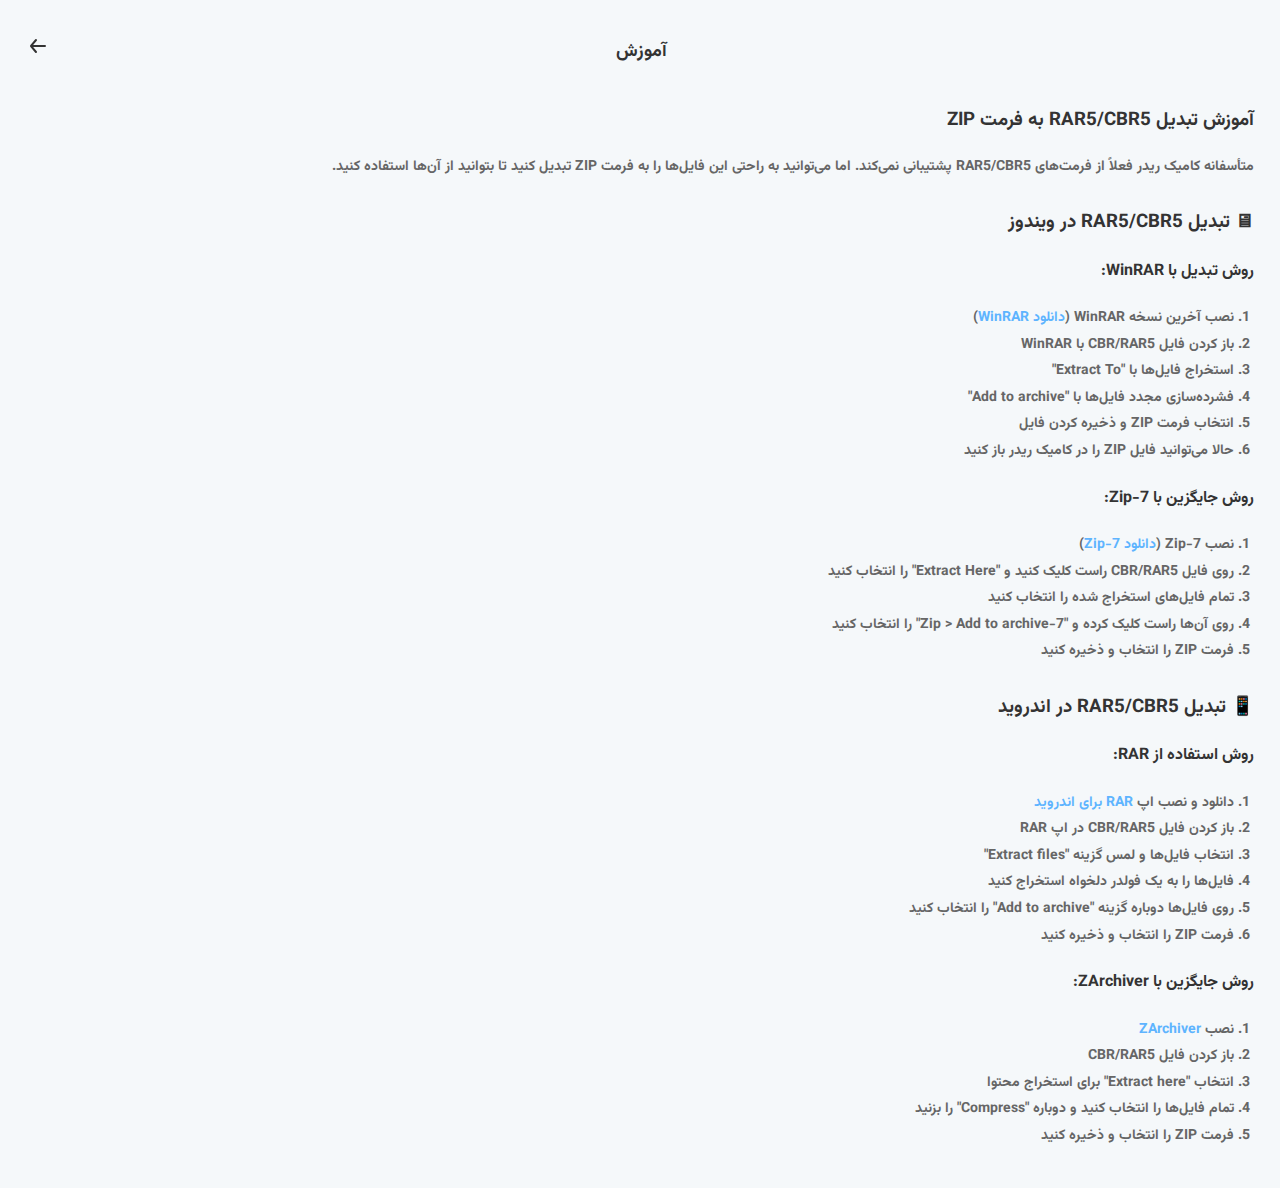
<file: app/tutorial-sections/rar5-to-zip.html>
<!DOCTYPE html>
<html lang="fa" dir="rtl">

<head>
    <meta charset="UTF-8">
    <meta name="viewport" content="width=device-width, initial-scale=1.0">
    <title>آموزش‌ها - کامیک ریدر موبایلی</title>

    <link rel="icon" type="image/x-icon" href="../icons/icon.png">
    <link rel="manifest" href="../manifest.json">
    <link href="../style/preventZoom.css" rel="stylesheet" />
    <link href="../style/preventCopy.css" rel="stylesheet" />
    <meta name="theme-color" content="#eeeeee">
    <meta name="color-scheme" content="light dark">

    <style>
        :root {
            --color-bg-primary: #fdfdfd;
            --color-bg-secondary: #f5f8fa;
            --color-primary: #e6f2fc;
            --color-white: #ffffff;

            --color-text-primary: #333333;
            --color-text-secondary: #666666;
            --color-text-accent: #5eb4ff;

            --color-border-primary: rgba(94, 180, 255, 0.2);

            --shadow-primary: 0 0 15px rgba(0, 0, 0, 0.05);
        }

        @font-face {
            font-family: 'Vazirmatn';
            src: url('../fonts/Vazirmatn-Bold.woff2') format('woff2'),
                url('../fonts/Vazirmatn-Bold.woff') format('woff');
        }

        * {
            box-sizing: border-box;
            -webkit-tap-highlight-color: transparent;
        }

        body {
            margin: 0;
            font-family: 'Vazirmatn', sans-serif;
            background: var(--color-bg-secondary);
            color: var(--color-text-primary);
            padding: 10px;
            touch-action: pan-y;
        }

        .page-wrapper {
            animation: slideIn .35s ease;
        }

        @keyframes slideIn {
            from {
                transform: translateX(20px);
                opacity: 0;
            }

            to {
                transform: translateX(0);
                opacity: 1;
            }
        }

        .container {
            padding: 16px;
        }

        .header {
            display: flex;
            align-items: center;
            justify-content: space-between;
            direction: ltr;
        }

        .title {
            font-size: 18px;
            font-weight: 600;
        }

        .back-btn {
            font-size: 22px;
            text-decoration: none;
            color: var(--color-text-primary);
        }

        .section {
            margin-top: 28px;
        }

        .section p,
        .section li {
            font-size: 14px;
            line-height: 1.9;
            color: var(--color-text-secondary);
            text-align: justify;
        }

        .tutorial-box {
            background: var(--color-white);
            border-radius: 20px;
            padding: 18px;
            margin-top: 16px;
            box-shadow: var(--shadow-primary);
            border: 1px solid var(--color-border-primary);
        }

        .tutorial-title {
            font-size: 15px;
            font-weight: 600;
            color: var(--color-text-accent);
            margin-bottom: 12px;
        }

        .steps {
            font-size: 14px;
            color: var(--color-text-secondary);
            line-height: 1.9;
            padding-right: 18px;
        }

        .steps li {
            margin-bottom: 10px;
        }

        .note {
            background: var(--color-primary);
            border-radius: 14px;
            padding: 14px;
            font-size: 13px;
            margin-top: 12px;
            color: var(--color-text-secondary);
        }

        .external-link {
            display: inline-block;
            margin-top: 12px;
            font-size: 13px;
            text-decoration: none;
            color: var(--color-text-accent);
        }

        .external-link:active {
            opacity: .6;
        }
    </style>
</head>

<body>

    <div class="page-wrapper">
        <div class="container">

            <div class="header">
                <a href="javascript:history.back()" class="back-btn"><svg xmlns="http://www.w3.org/2000/svg" width="24"
                        height="24" viewBox="0 0 24 24">
                        <title>Arrow-back-outline SVG Icon</title>
                        <path fill="currentColor"
                            d="M19 11H7.14l3.63-4.36a1 1 0 1 0-1.54-1.28l-5 6a1.19 1.19 0 0 0-.09.15c0 .05 0 .08-.07.13A1 1 0 0 0 4 12a1 1 0 0 0 .07.36c0 .05 0 .08.07.13a1.19 1.19 0 0 0 .09.15l5 6A1 1 0 0 0 10 19a1 1 0 0 0 .64-.23a1 1 0 0 0 .13-1.41L7.14 13H19a1 1 0 0 0 0-2" />
                    </svg></a>
                <h1 class="title">آموزش</h1>
                <div style="width:22px"></div>
            </div>

            <div class="section">


                <div class="section">
                    <h3> آموزش تبدیل RAR5/CBR5 به فرمت ZIP</h3>
                    <p>
                        متأسفانه کامیک ریدر فعلاً از فرمت‌های RAR5/CBR5 پشتیبانی نمی‌کند. اما می‌توانید به راحتی این
                        فایل‌ها را به فرمت ZIP تبدیل کنید تا بتوانید از آن‌ها استفاده کنید.
                    </p>
                </div>


                <div class="section">
                    <h3>🖥 تبدیل RAR5/CBR5 در ویندوز</h3>
                    <h4>روش تبدیل با WinRAR:</h4>
                    <ol style="padding-right: 20px; margin: 12px 0; font-size: 14px; line-height: 1.6;">
                        <li>نصب آخرین نسخه WinRAR (<a href="https://soft98.ir/software/compress/21-winrar-full.html"
                                target="_blank" style="color:#5eb4ff; text-decoration:none;">دانلود WinRAR</a>)</li>
                        <li>باز کردن فایل CBR/RAR5 با WinRAR</li>
                        <li>استخراج فایل‌ها با "Extract To"</li>
                        <li>فشرده‌سازی مجدد فایل‌ها با "Add to archive"</li>
                        <li>انتخاب فرمت ZIP و ذخیره کردن فایل</li>
                        <li>حالا می‌توانید فایل ZIP را در کامیک ریدر باز کنید</li>
                    </ol>

                    <h4>روش جایگزین با 7-Zip:</h4>
                    <ol style="padding-right: 20px; margin: 12px 0; font-size: 14px; line-height: 1.6;">
                        <li>نصب 7-Zip (<a href="https://soft98.ir/software/compress/22-7zip-2-dl.html" target="_blank"
                                style="color:#5eb4ff; text-decoration:none;">دانلود 7-Zip</a>)</li>
                        <li>روی فایل CBR/RAR5 راست کلیک کنید و "Extract Here" را انتخاب کنید</li>
                        <li>تمام فایل‌های استخراج شده را انتخاب کنید</li>
                        <li>روی آن‌ها راست کلیک کرده و "7-Zip > Add to archive" را انتخاب کنید</li>
                        <li>فرمت ZIP را انتخاب و ذخیره کنید</li>
                    </ol>
                </div>

                <div class="section">
                    <h3>📱 تبدیل RAR5/CBR5 در اندروید</h3>

                    <h4>روش استفاده از RAR:</h4>
                    <ol style="padding-right: 20px; margin: 12px 0; font-size: 14px; line-height: 1.6;">
                        <li>دانلود و نصب اپ <a href="https://cafebazaar.ir/app/com.rarlab.rar?ref=share" target="_blank"
                                style="color:#5eb4ff; text-decoration:none;">RAR برای اندروید</a></li>
                        <li>باز کردن فایل CBR/RAR5 در اپ RAR</li>
                        <li>انتخاب فایل‌ها و لمس گزینه "Extract files"</li>
                        <li>فایل‌ها را به یک فولدر دلخواه استخراج کنید</li>
                        <li>روی فایل‌ها دوباره گزینه "Add to archive" را انتخاب کنید</li>
                        <li>فرمت ZIP را انتخاب و ذخیره کنید</li>
                    </ol>

                    <h4>روش جایگزین با ZArchiver:</h4>
                    <ol style="padding-right: 20px; margin: 12px 0; font-size: 14px; line-height: 1.6;">
                        <li>نصب <a href="https://cafebazaar.ir/app/ru.zdevs.zarchiver" target="_blank"
                                style="color:#5eb4ff; text-decoration:none;">ZArchiver</a></li>
                        <li>باز کردن فایل CBR/RAR5</li>
                        <li>انتخاب "Extract here" برای استخراج محتوا</li>
                        <li>تمام فایل‌ها را انتخاب کنید و دوباره "Compress" را بزنید</li>
                        <li>فرمت ZIP را انتخاب و ذخیره کنید</li>
                    </ol>
                </div>



            </div>
        </div>
        <script src="../script/preventActions.js"></script>
</body>

</html>
</file>
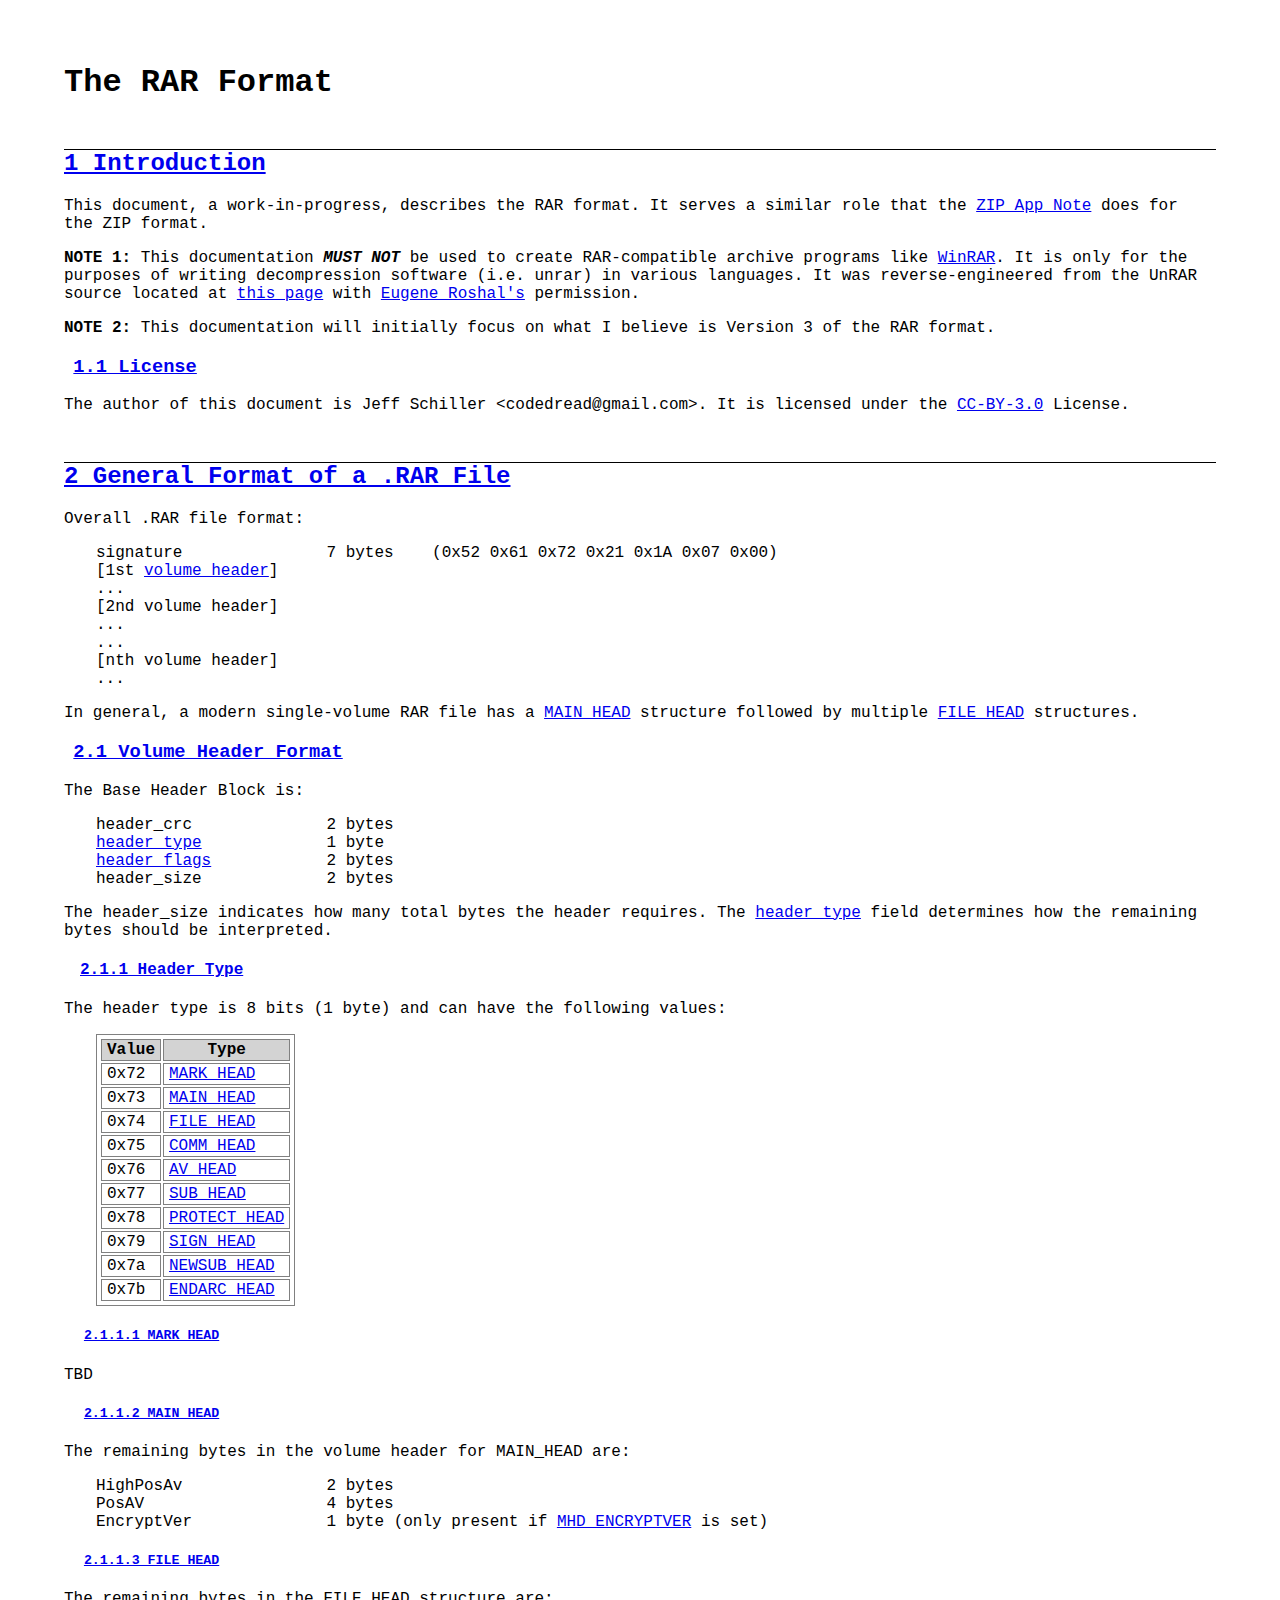
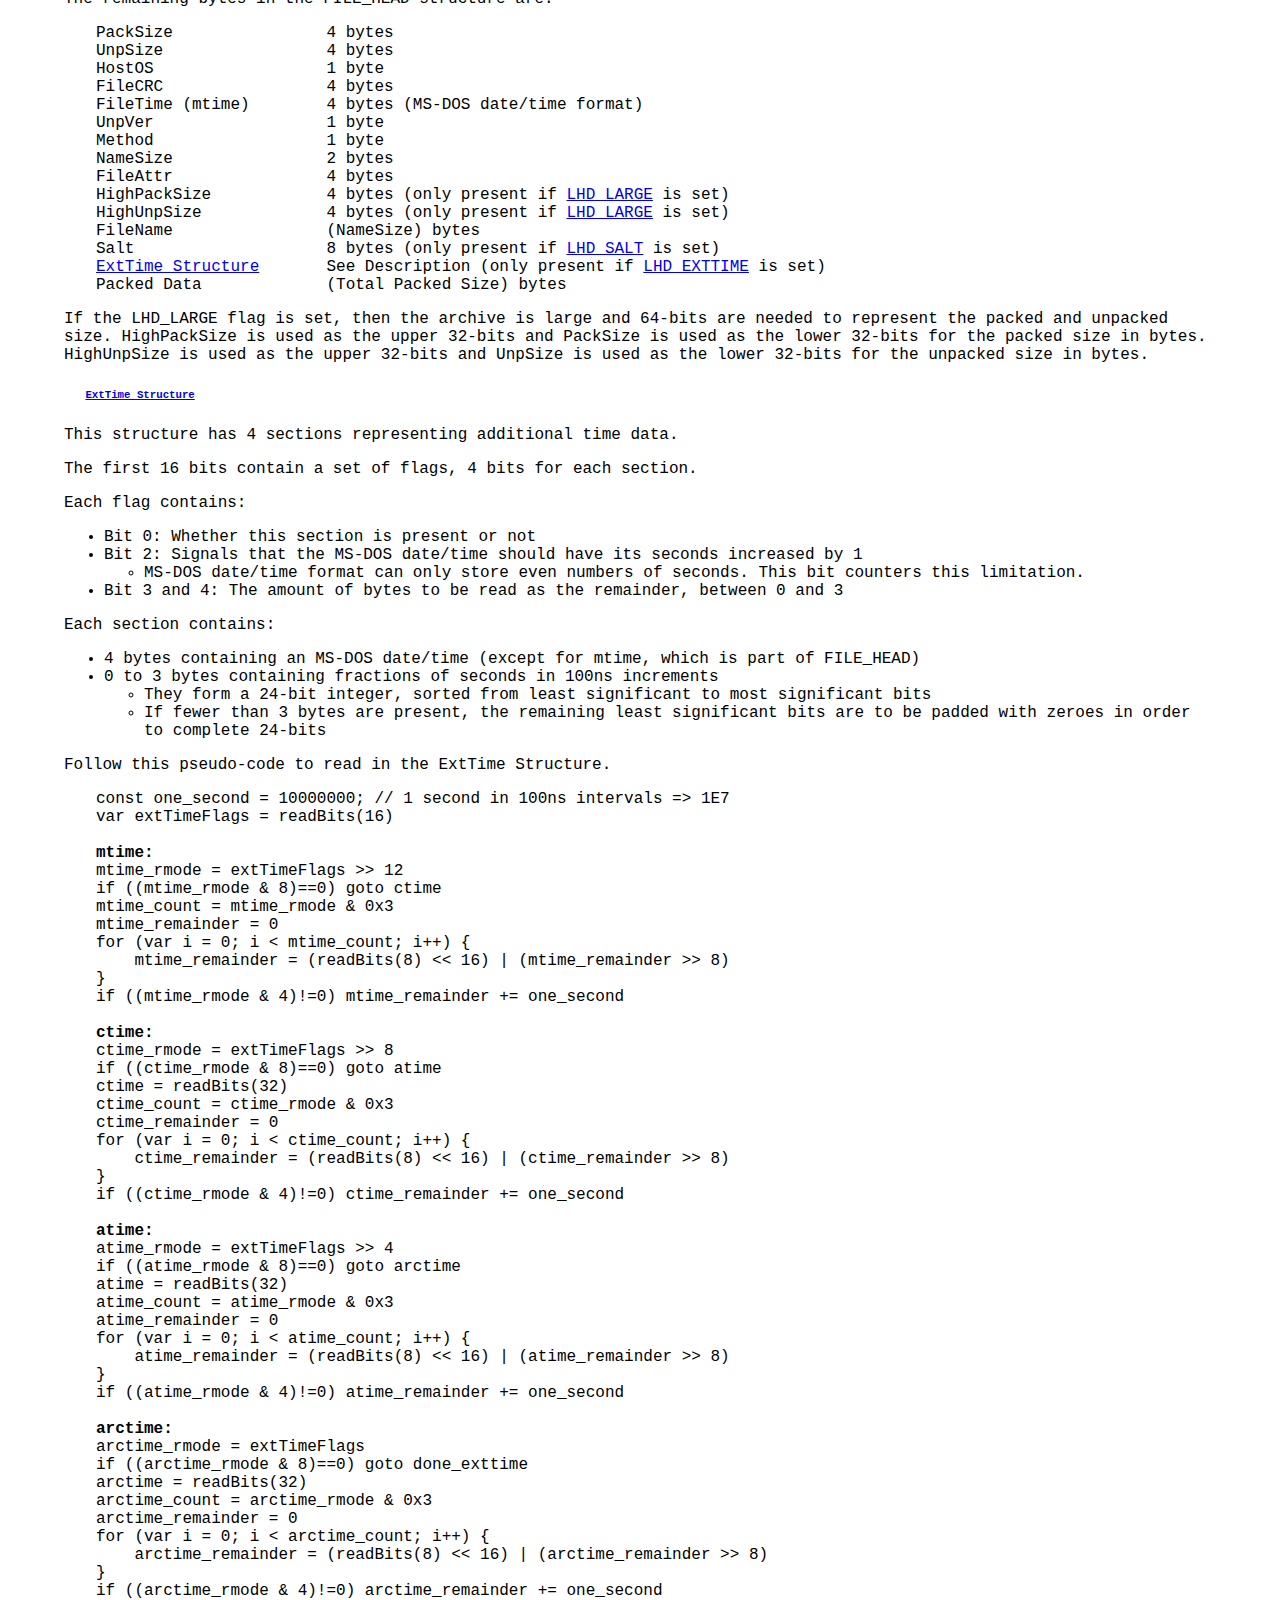
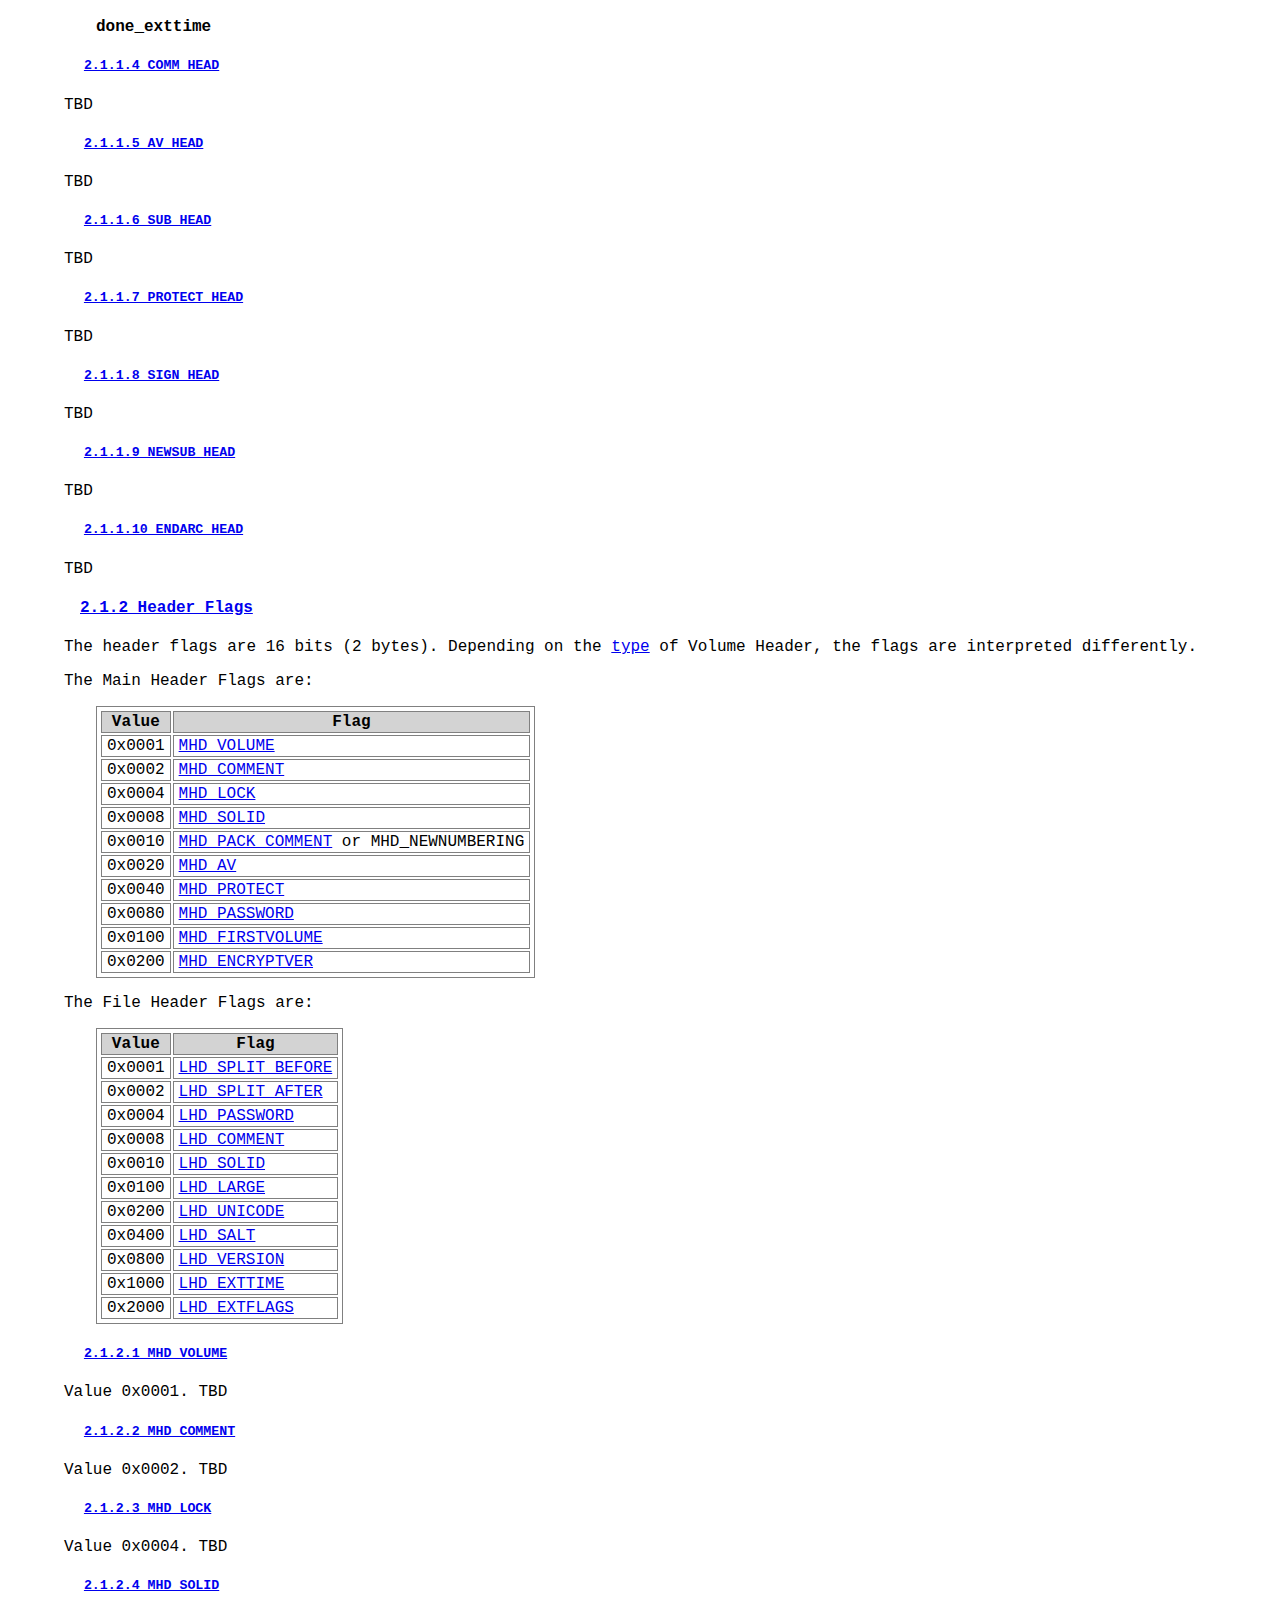
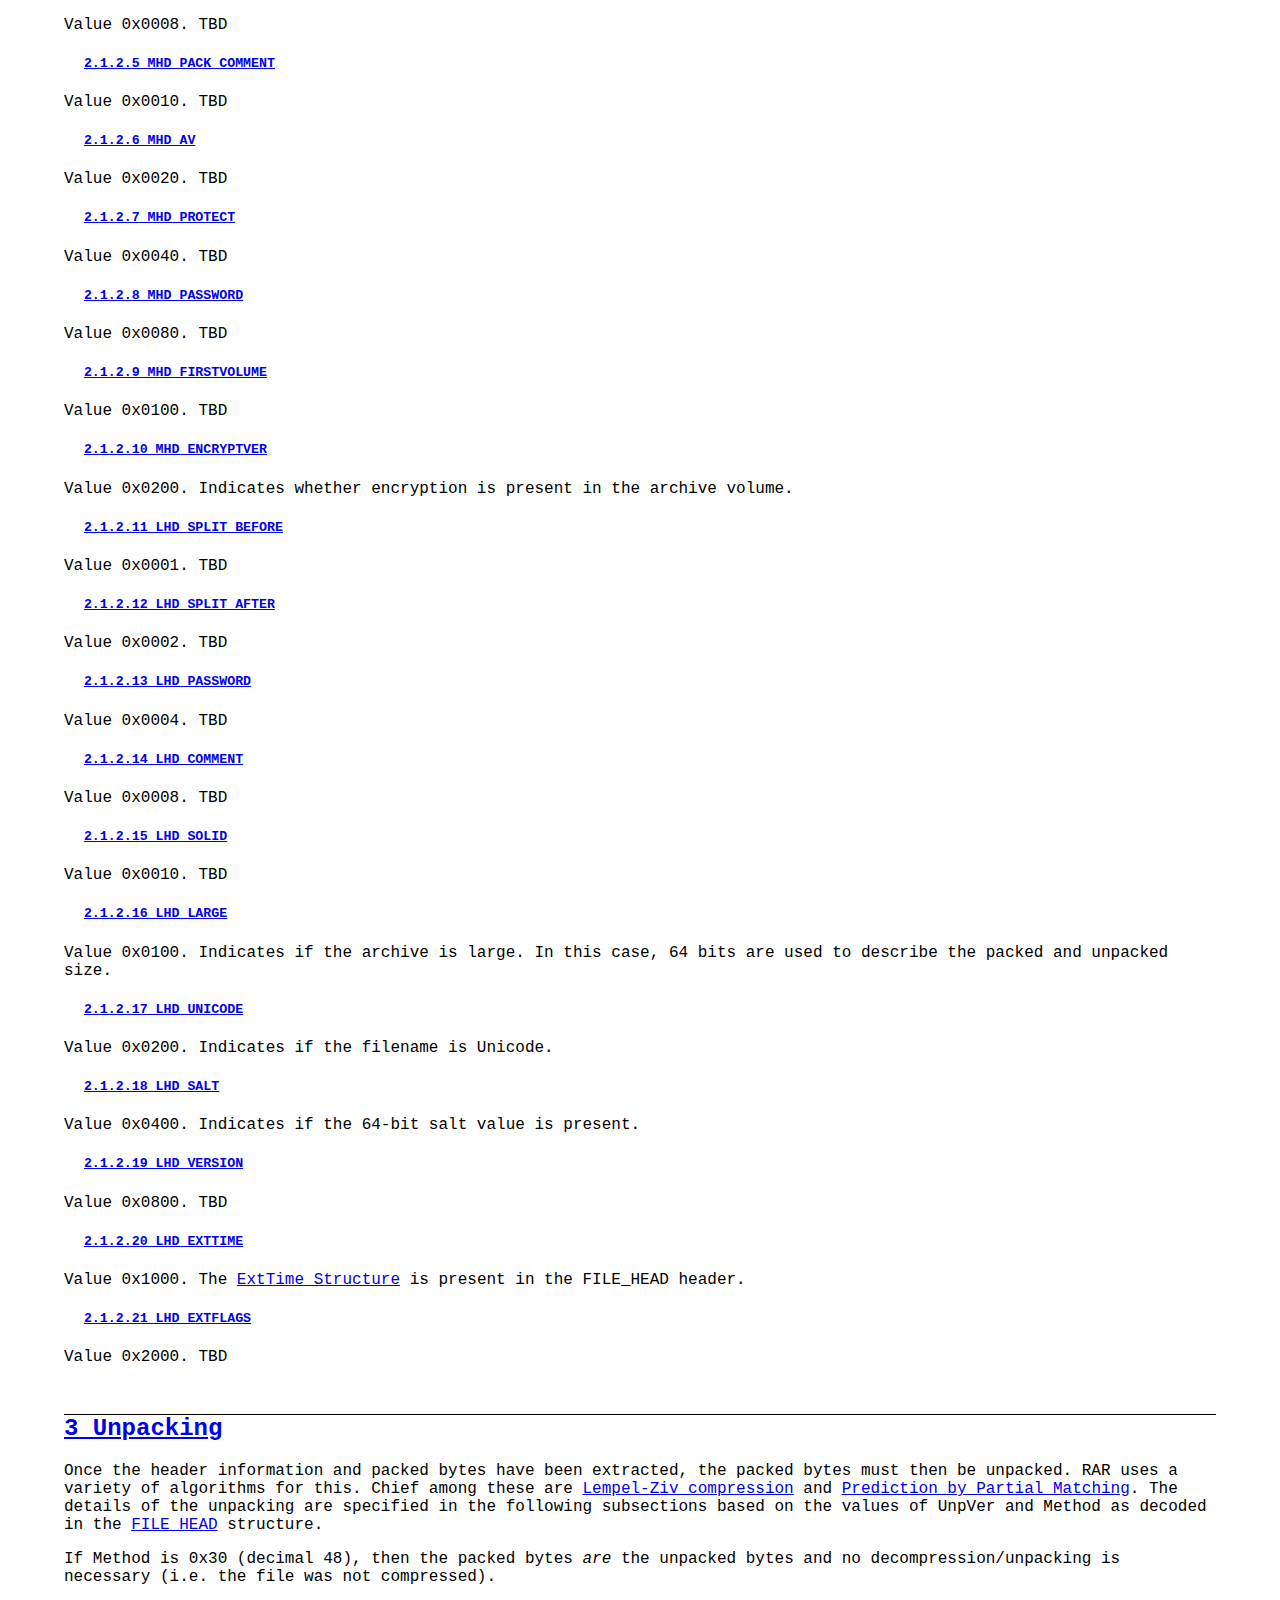
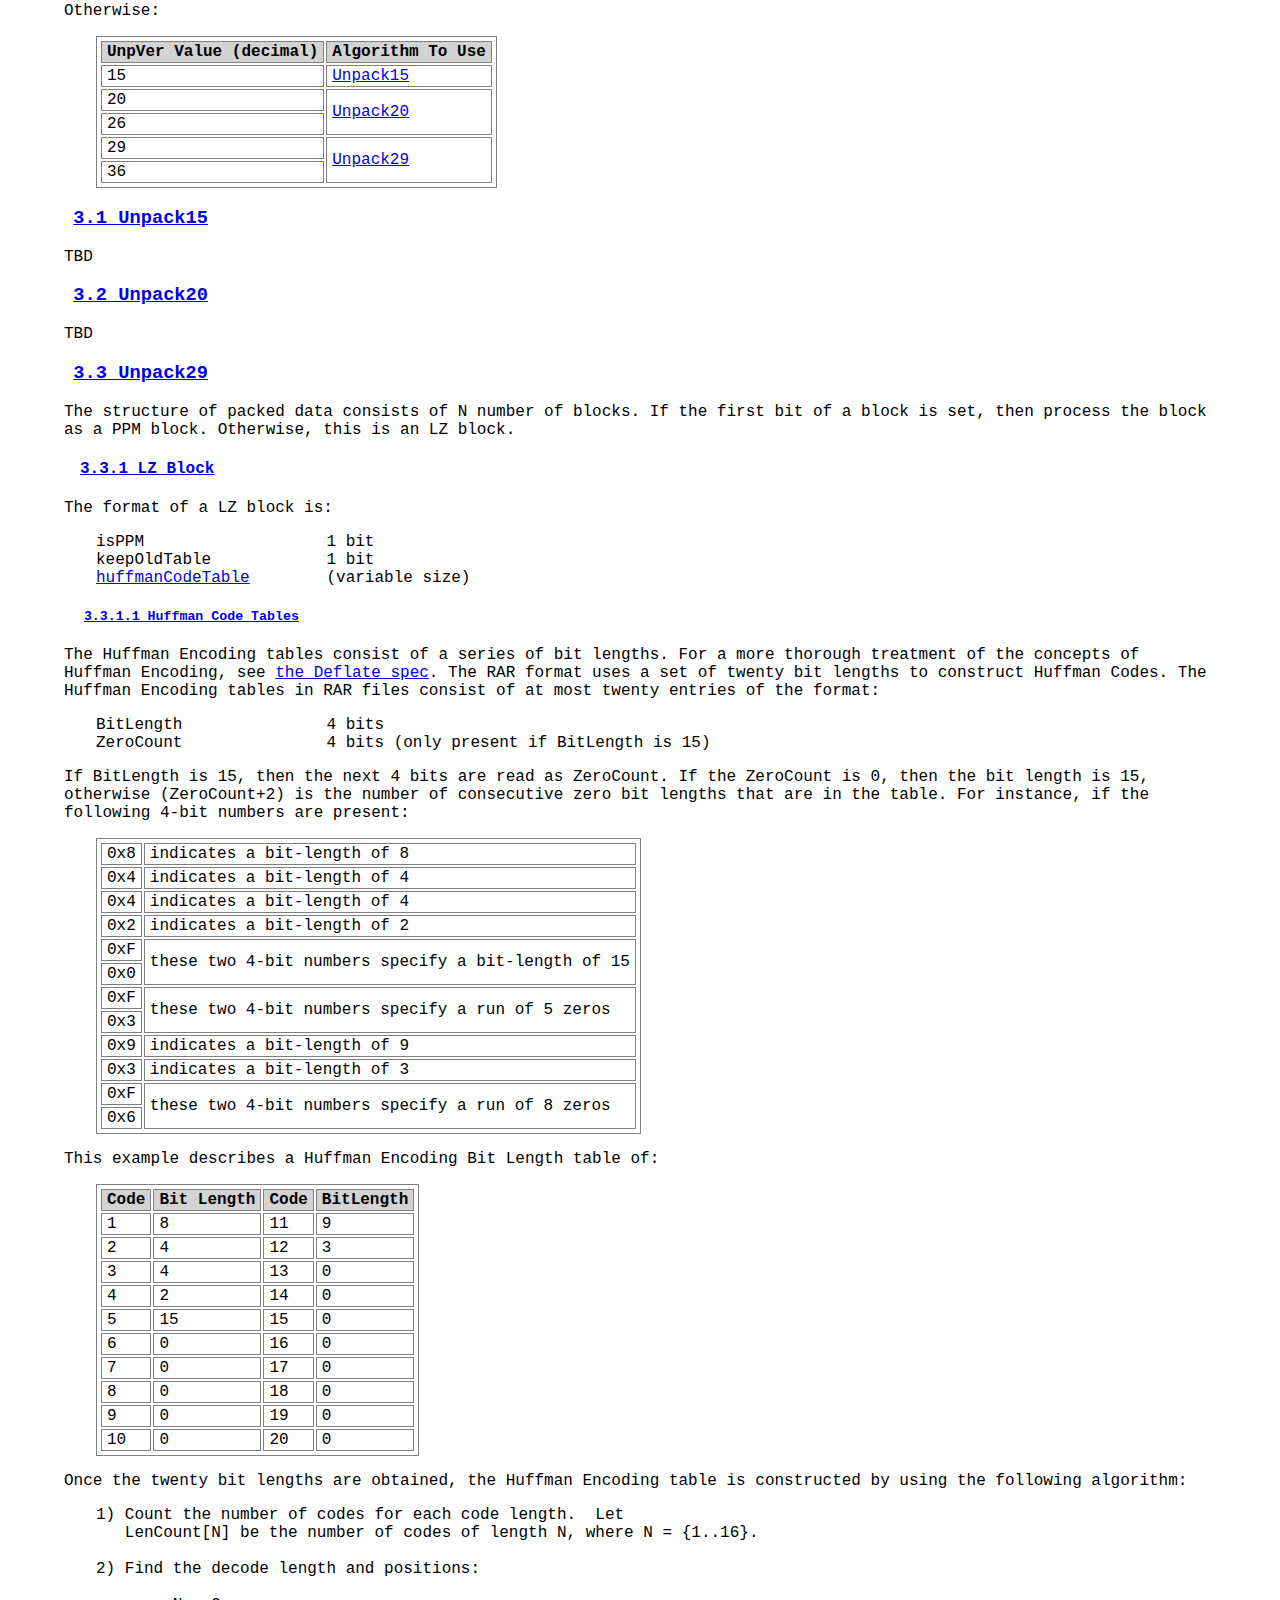
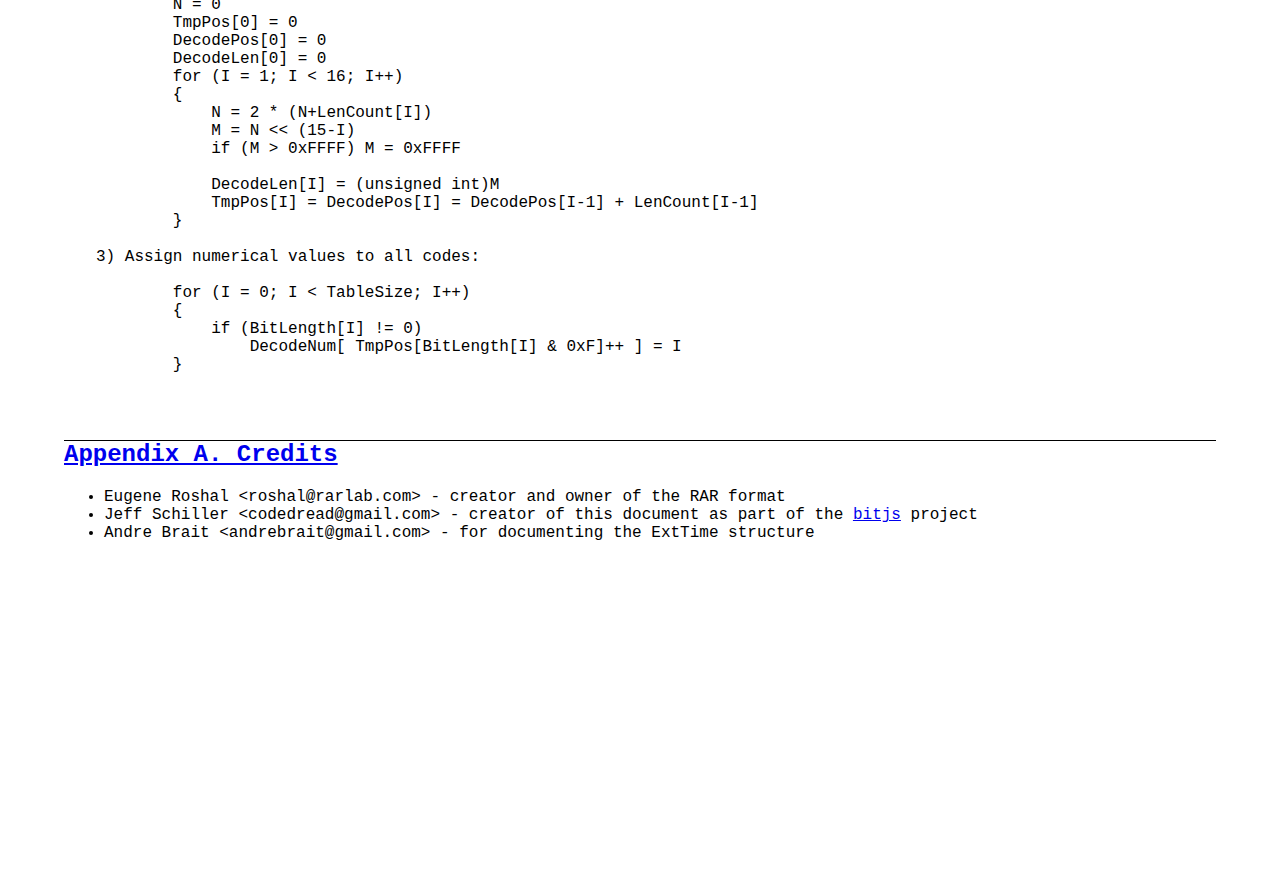
<file: app/script/bitjs-1.2.4/docs/unrar.html>
<!DOCTYPE html>
<html>
<head>
	<title>Documentation of the RAR format</title>
	<style type="text/css">
	body {
		font-size: 12pt;
		font-family: monospace;
		margin: 4em;
	}
	pre {
		margin-left: 2em;
	}
	section>header>h3+p {
		margin-left: 4em;
	}
	table, th, td {
		border-width: 1px;
		border-style: solid;
		border-color: grey;
	}
	table {
		margin-left: 2em;
		padding: 2px;
	}
	th, td {
		padding-left: 5px;
		padding-right: 5px;
	}
	th {
		background-color: lightgrey;
	}
	h2 {
		border-top: solid;
		border-width: 1px;
		margin-top: 2em;
	}
	h3 { margin-left: 0.5em; }
	h4 { margin-left: 1em; }
	h5 { margin-left: 1.5em; }
	h6 { margin-left: 2em; }
	h7 { margin-left: 2.5em; }
	</style>
</head>
<body>
<header>
	<h1>The RAR Format</h1>
</header>

<section>
<header>
	<h2 id="intro"><a href="#intro">1 Introduction</a></h2>
</header>

<p>This document, a work-in-progress, describes the RAR format. It serves a similar role that the <a href="http://www.pkware.com/documents/casestudies/APPNOTE.TXT">ZIP App Note</a> does for the ZIP format.</p>

<p><strong>NOTE 1:</strong> This documentation <strong><em>MUST NOT</em></strong> be used to create RAR-compatible archive programs like <a href="http://www.rarlab.com/">WinRAR</a>. It is only for the purposes of writing decompression software (i.e. unrar) in various languages.  It was reverse-engineered from the UnRAR source located at <a href="http://www.rarlab.com/rar_add.htm">this page</a> with <a href="#credits">Eugene Roshal's</a> permission.</p>

<p><strong>NOTE 2:</strong> This documentation will initially focus on what I believe is Version 3 of the RAR format.</p>

<section>
<header>
	<h3 id="license"><a href="#license">1.1 License</a></h3>
</header>

<p>The author of this document is Jeff Schiller &lt;codedread@gmail.com&gt;. It is licensed under the <a href="http://creativecommons.org/licenses/by/3.0/">CC-BY-3.0</a> License.</p>

</section>

</section>

<section>
<header>
	<h2 id="format"><a href="#format">2 General Format of a .RAR File</a></h2>
</header>

<p>Overall .RAR file format:</p>

<pre>
signature               7 bytes    (0x52 0x61 0x72 0x21 0x1A 0x07 0x00)
[1st <a href="#volume-header-format">volume header</a>]
...
[2nd volume header]
...
...
[nth volume header]
...
</pre>

<p>In general, a modern single-volume RAR file has a <a href="#MAIN_HEAD">MAIN_HEAD</a> structure followed by multiple <a href="#FILE_HEAD">FILE_HEAD</a> structures.</p>

<header>
	<h3 id="volume-header-format"><a href="#volume-header-format">2.1 Volume Header Format</a></h3>
</header>

<p>The Base Header Block is:</p>

<pre>
header_crc              2 bytes
<a href="#header_type">header_type</a>             1 byte
<a href="#header_flags">header_flags</a>            2 bytes
header_size             2 bytes
</pre>

<p>The header_size indicates how many total bytes the header requires. The <a href="#header_type">header_type</a> field determines how the remaining bytes should be interpreted.</p>

<header>
	<h4 id="header_type"><a href="#header_type">2.1.1 Header Type</a></h4>
</header>

<p>The header type is 8 bits (1 byte) and can have the following values:</p>

<table>
	<tr><th>Value</th><th>Type</th></tr>
	<tr><td>0x72</td><td><a href="#MARK_HEAD">MARK_HEAD</a></td></tr>
	<tr><td>0x73</td><td><a href="#MAIN_HEAD">MAIN_HEAD</a></td></tr>
	<tr><td>0x74</td><td><a href="#FILE_HEAD">FILE_HEAD</a></td></tr>
	<tr><td>0x75</td><td><a href="#COMM_HEAD">COMM_HEAD</a></td></tr>
	<tr><td>0x76</td><td><a href="#AV_HEAD">AV_HEAD</a></td></tr>
	<tr><td>0x77</td><td><a href="#SUB_HEAD">SUB_HEAD</a></td></tr>
	<tr><td>0x78</td><td><a href="#PROTECT_HEAD">PROTECT_HEAD</a></td></tr>
	<tr><td>0x79</td><td><a href="#SIGN_HEAD">SIGN_HEAD</a></td></tr>
	<tr><td>0x7a</td><td><a href="#NEWSUB_HEAD">NEWSUB_HEAD</a></td></tr>
	<tr><td>0x7b</td><td><a href="#ENDARC_HEAD">ENDARC_HEAD</a></td></tr>
</table>

<header>
	<h5 id="MARK_HEAD"><a href="#MARK_HEAD">2.1.1.1 MARK_HEAD</a></h5>
</header>

<p>TBD</p>

<header>
	<h5 id="MAIN_HEAD"><a href="#MAIN_HEAD">2.1.1.2 MAIN_HEAD</a></h5>
</header>

<p>The remaining bytes in the volume header for MAIN_HEAD are:</p>

<pre>
HighPosAv               2 bytes
PosAV                   4 bytes
EncryptVer              1 byte (only present if <a href="#MHD_ENCRYPTVER">MHD_ENCRYPTVER</a> is set) 
</pre>

<header>
	<h5 id="FILE_HEAD"><a href="#FILE_HEAD">2.1.1.3 FILE_HEAD</a></h5>
</header>

<p>The remaining bytes in the FILE_HEAD structure are:</p>

<pre>
PackSize                4 bytes
UnpSize                 4 bytes
HostOS                  1 byte
FileCRC                 4 bytes
FileTime (mtime)        4 bytes (MS-DOS date/time format)
UnpVer                  1 byte
Method                  1 byte
NameSize                2 bytes
FileAttr                4 bytes
HighPackSize            4 bytes (only present if <a href="#LHD_LARGE">LHD_LARGE</a> is set)
HighUnpSize             4 bytes (only present if <a href="#LHD_LARGE">LHD_LARGE</a> is set)
FileName                (NameSize) bytes
Salt                    8 bytes (only present if <a href="#LHD_SALT">LHD_SALT</a> is set)
<a href="#ext-time-structure">ExtTime Structure</a>       See Description (only present if <a href="#LHD_EXTTIME">LHD_EXTTIME</a> is set)
Packed Data             (Total Packed Size) bytes
</pre>

<p>If the LHD_LARGE flag is set, then the archive is large and 64-bits are needed to represent the packed and unpacked size.  HighPackSize is used as the upper 32-bits and PackSize is used as the lower 32-bits for the packed size in bytes.  HighUnpSize is used as the upper 32-bits and UnpSize is used as the lower 32-bits for the unpacked size in bytes.</p>

<header>
	<h6 id="ext-time-structure"><a href="#ext-time-structure">ExtTime Structure</a></h6>
</header>
	
<p>This structure has 4 sections representing additional time data.</p>
<p>The first 16 bits contain a set of flags, 4 bits for each section.</p>

<p>Each flag contains:</p>
<ul>
	<li>Bit 0: Whether this section is present or not</li>
	<li>Bit 2: Signals that the MS-DOS date/time should have its seconds increased by 1</li>
	<ul>
		<li>MS-DOS date/time format can only store even numbers of seconds. This bit counters this limitation.</li>
	</ul>
	<li>Bit 3 and 4: The amount of bytes to be read as the remainder, between 0 and 3</li>
</ul>
	
<p>Each section contains:</p>
	
<ul>
	<li>4 bytes containing an MS-DOS date/time (except for mtime, which is part of FILE_HEAD)</li>
	<li>0 to 3 bytes containing fractions of seconds in 100ns increments</li>
        <ul>
            <li>They form a 24-bit integer, sorted from least significant to most significant bits</li>
            <li>If fewer than 3 bytes are present, the remaining least significant bits are to be padded with zeroes in order to complete 24-bits</li>
        </ul>
</ul>
	
<p>Follow this pseudo-code to read in the ExtTime Structure.</p>

<pre>
const one_second = 10000000; // 1 second in 100ns intervals => 1E7
var extTimeFlags = readBits(16)

<b>mtime:</b>
mtime_rmode = extTimeFlags >> 12
if ((mtime_rmode & 8)==0) goto ctime
mtime_count = mtime_rmode & 0x3
mtime_remainder = 0
for (var i = 0; i < mtime_count; i++) {
    mtime_remainder = (readBits(8) << 16) | (mtime_remainder >> 8)
}
if ((mtime_rmode & 4)!=0) mtime_remainder += one_second

<b>ctime:</b>
ctime_rmode = extTimeFlags >> 8
if ((ctime_rmode & 8)==0) goto atime
ctime = readBits(32)
ctime_count = ctime_rmode & 0x3
ctime_remainder = 0
for (var i = 0; i < ctime_count; i++) {
    ctime_remainder = (readBits(8) << 16) | (ctime_remainder >> 8)
}
if ((ctime_rmode & 4)!=0) ctime_remainder += one_second

<b>atime:</b>
atime_rmode = extTimeFlags >> 4
if ((atime_rmode & 8)==0) goto arctime
atime = readBits(32)
atime_count = atime_rmode & 0x3
atime_remainder = 0
for (var i = 0; i < atime_count; i++) {
    atime_remainder = (readBits(8) << 16) | (atime_remainder >> 8)
}
if ((atime_rmode & 4)!=0) atime_remainder += one_second

<b>arctime:</b>
arctime_rmode = extTimeFlags
if ((arctime_rmode & 8)==0) goto done_exttime
arctime = readBits(32)
arctime_count = arctime_rmode & 0x3
arctime_remainder = 0
for (var i = 0; i < arctime_count; i++) {
    arctime_remainder = (readBits(8) << 16) | (arctime_remainder >> 8)
}
if ((arctime_rmode & 4)!=0) arctime_remainder += one_second

<b>done_exttime</b>
</pre>


<header>
	<h5 id="COMM_HEAD"><a href="#COMM_HEAD">2.1.1.4 COMM_HEAD</a></h5>
</header>

<p>TBD</p>

<header>
	<h5 id="AV_HEAD"><a href="#AV_HEAD">2.1.1.5 AV_HEAD</a></h5>
</header>

<p>TBD</p>

<header>
	<h5 id="SUB_HEAD"><a href="#SUB_HEAD">2.1.1.6 SUB_HEAD</a></h5>
</header>

<p>TBD</p>

<header>
	<h5 id="PROTECT_HEAD"><a href="#PROTECT_HEAD">2.1.1.7 PROTECT_HEAD</a></h5>
</header>

<p>TBD</p>

<header>
	<h5 id="SIGN_HEAD"><a href="#SIGN_HEAD">2.1.1.8 SIGN_HEAD</a></h5>
</header>

<p>TBD</p>

<header>
	<h5 id="NEWSUB_HEAD"><a href="#NEWSUB_HEAD">2.1.1.9 NEWSUB_HEAD</a></h5>
</header>

<p>TBD</p>

<header>
	<h5 id="ENDARC_HEAD"><a href="#ENDARC_HEAD">2.1.1.10 ENDARC_HEAD</a></h5>
</header>

<p>TBD</p>

<header>
	<h4 id="header_flags"><a href="#header_flags">2.1.2 Header Flags</a></h4>
</header>

<p>The header flags are 16 bits (2 bytes). Depending on the <a href="#header_type">type</a> of Volume Header, the flags are interpreted differently.</p>

<p>The Main Header Flags are:</p>

<table>
	<tr><th>Value</th><th>Flag</th></tr>
	<tr><td>0x0001</td><td><a href="#MHD_VOLUME">MHD_VOLUME</a></td></tr>
	<tr><td>0x0002</td><td><a href="#MHD_COMMENT">MHD_COMMENT</a></td></tr>
	<tr><td>0x0004</td><td><a href="#MHD_LOCK">MHD_LOCK</a></td></tr>
	<tr><td>0x0008</td><td><a href="#MHD_SOLID">MHD_SOLID</a></td></tr>
	<tr><td>0x0010</td><td><a href="#MHD_PACK_COMMENT">MHD_PACK_COMMENT</a> or MHD_NEWNUMBERING</td></tr>
	<tr><td>0x0020</td><td><a href="#MHD_AV">MHD_AV</a></td></tr>
	<tr><td>0x0040</td><td><a href="#MHD_PROTECT">MHD_PROTECT</a></td></tr>
	<tr><td>0x0080</td><td><a href="#MHD_PASSWORD">MHD_PASSWORD</a></td></tr>
	<tr><td>0x0100</td><td><a href="#MHD_FIRSTVOLUME">MHD_FIRSTVOLUME</a></td></tr>
	<tr><td>0x0200</td><td><a href="#MHD_ENCRYPTVER">MHD_ENCRYPTVER</a></td></tr>
</table>

<p>The File Header Flags are:</p>

<table>
	<tr><th>Value</th><th>Flag</th></tr>
	<tr><td>0x0001</td><td><a href="#LHD_SPLIT_BEFORE">LHD_SPLIT_BEFORE</a></td></tr>
	<tr><td>0x0002</td><td><a href="#LHD_SPLIT_AFTER">LHD_SPLIT_AFTER</a></td></tr>
	<tr><td>0x0004</td><td><a href="#LHD_PASSWORD">LHD_PASSWORD</a></td></tr>
	<tr><td>0x0008</td><td><a href="#LHD_COMMENT">LHD_COMMENT</a></td></tr>
	<tr><td>0x0010</td><td><a href="#LHD_SOLID">LHD_SOLID</a></td></tr>
	<tr><td>0x0100</td><td><a href="#LHD_LARGE">LHD_LARGE</a></td></tr>
	<tr><td>0x0200</td><td><a href="#LHD_UNICODE">LHD_UNICODE</a></td></tr>
	<tr><td>0x0400</td><td><a href="#LHD_SALT">LHD_SALT</a></td></tr>
	<tr><td>0x0800</td><td><a href="#LHD_VERSION">LHD_VERSION</a></td></tr>
	<tr><td>0x1000</td><td><a href="#LHD_EXTTIME">LHD_EXTTIME</a></td></tr>
	<tr><td>0x2000</td><td><a href="#LHD_EXTFLAGS">LHD_EXTFLAGS</a></td></tr>
</table>

<header>
	<h5 id="MHD_VOLUME"><a href="#MHD_VOLUME">2.1.2.1 MHD_VOLUME</a></h5>
</header>

<p>Value 0x0001. TBD</p>

<header>
	<h5 id="MHD_COMMENT"><a href="#MHD_COMMENT">2.1.2.2 MHD_COMMENT</a></h5>
</header>

<p>Value 0x0002. TBD</p>

<header>
	<h5 id="MHD_LOCK"><a href="#MHD_LOCK">2.1.2.3 MHD_LOCK</a></h5>
</header>

<p>Value 0x0004. TBD</p>

<header>
	<h5 id="MHD_SOLID"><a href="#MHD_SOLID">2.1.2.4 MHD_SOLID</a></h5>
</header>

<p>Value 0x0008. TBD</p>

<header>
	<h5 id="MHD_PACK_COMMENT"><a href="#MHD_PACK_COMMENT">2.1.2.5 MHD_PACK_COMMENT</a></h5>
</header>

<p>Value 0x0010. TBD</p>

<header>
	<h5 id="MHD_AV"><a href="#MHD_AV">2.1.2.6 MHD_AV</a></h5>
</header>

<p>Value 0x0020. TBD</p>

<header>
	<h5 id="MHD_PROTECT"><a href="#MHD_PROTECT">2.1.2.7 MHD_PROTECT</a></h5>
</header>

<p>Value 0x0040. TBD</p>

<header>
	<h5 id="MHD_PASSWORD"><a href="#MHD_PASSWORD">2.1.2.8 MHD_PASSWORD</a></h5>
</header>

<p>Value 0x0080. TBD</p>

<header>
	<h5 id="MHD_FIRSTVOLUME"><a href="#MHD_FIRSTVOLUME">2.1.2.9 MHD_FIRSTVOLUME</a></h5>
</header>

<p>Value 0x0100. TBD</p>

<header>
	<h5 id="MHD_ENCRYPTVER"><a href="#MHD_ENCRYPTVER">2.1.2.10 MHD_ENCRYPTVER</a></h5>
</header>

<p>Value 0x0200. Indicates whether encryption is present in the archive volume.</p>

<header>
	<h5 id="LHD_SPLIT_BEFORE"><a href="#LHD_SPLIT_BEFORE">2.1.2.11 LHD_SPLIT_BEFORE</a></h5>
</header>

<p>Value 0x0001. TBD</p>

<header>
	<h5 id="LHD_SPLIT_AFTER"><a href="#LHD_SPLIT_AFTER">2.1.2.12 LHD_SPLIT_AFTER</a></h5>
</header>

<p>Value 0x0002. TBD</p>

<header>
	<h5 id="LHD_PASSWORD"><a href="#LHD_PASSWORD">2.1.2.13 LHD_PASSWORD</a></h5>
</header>

<p>Value 0x0004. TBD</p>

<header>
	<h5 id="LHD_COMMENT"><a href="#LHD_COMMENT">2.1.2.14 LHD_COMMENT</a></h5>
</header>

<p>Value 0x0008. TBD</p>

<header>
	<h5 id="LHD_SOLID"><a href="#LHD_SOLID">2.1.2.15 LHD_SOLID</a></h5>
</header>

<p>Value 0x0010. TBD</p>

<header>
	<h5 id="LHD_LARGE"><a href="#LHD_LARGE">2.1.2.16 LHD_LARGE</a></h5>
</header>

<p>Value 0x0100. Indicates if the archive is large. In this case, 64 bits are used to describe the packed and unpacked size.</p>

<header>
	<h5 id="LHD_UNICODE"><a href="#LHD_UNICODE">2.1.2.17 LHD_UNICODE</a></h5>
</header>

<p>Value 0x0200. Indicates if the filename is Unicode.</p>

<header>
	<h5 id="LHD_SALT"><a href="#LHD_SALT">2.1.2.18 LHD_SALT</a></h5>
</header>

<p>Value 0x0400. Indicates if the 64-bit salt value is present.</p>

<header>
	<h5 id="LHD_VERSION"><a href="#LHD_VERSION">2.1.2.19 LHD_VERSION</a></h5>
</header>

<p>Value 0x0800. TBD</p>

<header>
	<h5 id="LHD_EXTTIME"><a href="#LHD_EXTTIME">2.1.2.20 LHD_EXTTIME</a></h5>
</header>

<p>Value 0x1000. The <a href="#ext-time-structure">ExtTime Structure</a> is present in the FILE_HEAD header.</p>

<header>
	<h5 id="LHD_EXTFLAGS"><a href="#LHD_EXTFLAGS">2.1.2.21 LHD_EXTFLAGS</a></h5>
</header>

<p>Value 0x2000. TBD</p>
</section>

<section>
<header>
	<h2 id="unpacking"><a href="#unpacking">3 Unpacking</a></h2>
</header>

<p>Once the header information and packed bytes have been extracted, the packed bytes must then be unpacked.  RAR uses a variety of algorithms for this.  Chief among these are <a href="http://en.wikipedia.org/wiki/LZ77_and_LZ78">Lempel-Ziv compression</a> and <a href="http://en.wikipedia.org/wiki/Prediction_by_partial_matching">Prediction by Partial Matching</a>.  The details of the unpacking are specified in the following subsections based on the values of UnpVer and Method as decoded in the <a href="#FILE_HEAD">FILE_HEAD</a> structure.</p>

<p>If Method is 0x30 (decimal 48), then the packed bytes <em>are</em> the unpacked bytes and no decompression/unpacking is necessary (i.e. the file was not compressed).</p>

<p>Otherwise:</p>
<table>
<tr><th>UnpVer Value (decimal)</th><th>Algorithm To Use</th></tr>
<tr><td>15</td><td><a href="#unpack15">Unpack15</a></td></tr>
<tr><td>20</td><td rowspan="2"><a href="#unpack20">Unpack20</a></td></tr>
<tr><td>26</td></tr>
<tr><td>29</td><td rowspan="2"><a href="#unpack29">Unpack29</a></td></tr>
<tr><td>36</td></tr>
</table>

<header>
	<h3 id="unpack15"><a href="#unpack15">3.1 Unpack15</a></h3>
</header>

<p>TBD</p>

<header>
	<h3 id="unpack20"><a href="#unpack20">3.2 Unpack20</a></h3>
</header>

<p>TBD</p>

<header>
	<h3 id="unpack29"><a href="#unpack29">3.3 Unpack29</a></h3>
</header>

<p>The structure of packed data consists of N number of blocks.  If the first bit of a block is set, then process the block as a PPM block.  Otherwise, this is an LZ block.</p>

<header>
	<h4 id="lz-block"><a href="#lz-block">3.3.1 LZ Block</a></h4>
</header>

<p>The format of a LZ block is:</p>

<pre>
isPPM                   1 bit
keepOldTable            1 bit
<a href="#huffman-code-table">huffmanCodeTable</a>        (variable size)
</pre>

<header>
	<h5 id="huffman-code-table"><a href="#huffman-code-table">3.3.1.1 Huffman Code Tables</a></h5>
</header>

<p>The Huffman Encoding tables consist of a series of bit lengths.  For a more thorough treatment of the concepts of Huffman Encoding, see <a href="http://tools.ietf.org/html/rfc1951#page-6">the Deflate spec</a>.  The RAR format uses a set of twenty bit lengths to construct Huffman Codes.  The Huffman Encoding tables in RAR files consist of at most twenty entries of the format:</p>

<pre>
BitLength               4 bits
ZeroCount               4 bits (only present if BitLength is 15)
</pre>

<p>If BitLength is 15, then the next 4 bits are read as ZeroCount.  If the ZeroCount is 0, then the bit length is 15, otherwise (ZeroCount+2) is the number of consecutive zero bit lengths that are in the table.  For instance, if the following 4-bit numbers are present:</p>

<table>
<tr><td>0x8</td><td>indicates a bit-length of 8</td></tr>
<td>0x4</td><td>indicates a bit-length of 4</td></tr>
<td>0x4</td><td>indicates a bit-length of 4</td></tr>
<td>0x2</td><td>indicates a bit-length of 2</td></tr>
<td>0xF</td><td rowspan="2">these two 4-bit numbers specify a bit-length of 15</td></tr>
<td>0x0</td></tr>
<td>0xF</td><td rowspan="2">these two 4-bit numbers specify a run of 5 zeros</td></tr>
<td>0x3</td></tr>
<td>0x9</td><td>indicates a bit-length of 9</td></tr>
<td>0x3</td><td>indicates a bit-length of 3</td></tr>
<td>0xF</td><td rowspan="2">these two 4-bit numbers specify a run of 8 zeros</td></tr>
<td>0x6</td></tr>
</table>

<p>This example describes a Huffman Encoding Bit Length table of:</p>

<table>
<tr><th>Code</th><th>Bit Length</th><th>Code</td><th>BitLength</th></tr>
<tr><td>1</td><td>8</td><td>11</td><td>9</td></tr>
<tr><td>2</td><td>4</td><td>12</td><td>3</td></tr>
<tr><td>3</td><td>4</td><td>13</td><td>0</td></tr>
<tr><td>4</td><td>2</td><td>14</td><td>0</td></tr>
<tr><td>5</td><td>15</td><td>15</td><td>0</td></tr>
<tr><td>6</td><td>0</td><td>16</td><td>0</td></tr>
<tr><td>7</td><td>0</td><td>17</td><td>0</td></tr>
<tr><td>8</td><td>0</td><td>18</td><td>0</td></tr>
<tr><td>9</td><td>0</td><td>19</td><td>0</td></tr>
<tr><td>10</td><td>0</td><td>20</td><td>0</td></tr>
</table>

<p>Once the twenty bit lengths are obtained, the Huffman Encoding table is constructed by using the following algorithm:</p>

<pre>
1) Count the number of codes for each code length.  Let
   LenCount[N] be the number of codes of length N, where N = {1..16}.
             
2) Find the decode length and positions:

        N = 0
        TmpPos[0] = 0
        DecodePos[0] = 0
        DecodeLen[0] = 0
        for (I = 1; I < 16; I++) 
        {
            N = 2 * (N+LenCount[I])
            M = N << (15-I)
            if (M > 0xFFFF) M = 0xFFFF
            
            DecodeLen[I] = (unsigned int)M
            TmpPos[I] = DecodePos[I] = DecodePos[I-1] + LenCount[I-1]
        }

3) Assign numerical values to all codes:

        for (I = 0; I < TableSize; I++)
        {
            if (BitLength[I] != 0)
                DecodeNum[ TmpPos[BitLength[I] & 0xF]++ ] = I
        }

</pre>
</section>

<section>
<header>
	<h2 id="credits"><a href="#credits">Appendix A. Credits</a></h2>
</header>

<ul>
<li>Eugene Roshal &lt;roshal@rarlab.com&gt; - creator and owner of the RAR format</li>
<li>Jeff Schiller &lt;codedread@gmail.com&gt; - creator of this document as part of the <a href="http://github.com/codedread/bitjs/">bitjs</a> project</li>
<li>Andre Brait &lt;andrebrait@gmail.com&gt; - for documenting the ExtTime structure</li>
</ul>
</section>

</body>
</html>
</file>
<file: app/style/index-main.css>
:root {
     /* Primary colors */
     --color-bg-primary: #fdfdfd;
     --color-bg-secondary: #f5f8fa;
     --color-primary: #8fd3f4;
     --color-secondary: #a9dcf5;
     --color-tertiary: #fffde6;
     --color-white: #ffffff;

     /* Text colors */
     --color-text-primary: #333333;
     --color-text-secondary: #666666;
     --color-text-accent: #5eb4ff;
     --color-text-mission: #4a9eff;

     /* Border colors */
     --color-border-primary: rgba(94, 180, 255, 0.2);
     --color-glass-border: rgba(255, 255, 255, 0.3);

     /* Accent colors */
     --color-accent: #5eb4ff;
     --color-accent-hover: #4a9eff;

     /* Error/Important colors */
     --color-error: #ff6b6b;
     --color-error-light: rgba(255, 107, 107, 0.1);
     --color-error-border: rgba(255, 107, 107, 0.2);

     /* Glass effects */
     --color-glass-bg: rgba(255, 255, 255, 0.8);
     --color-secondary-button: rgba(255, 255, 255, 0.9);

     /* Gradients */
     --gradient-card-primary: linear-gradient(135deg, var(--color-accent), var(--color-primary));
     --gradient-primary: linear-gradient(135deg, var(--color-accent), var(--color-accent-hover));

     /* Shadows */
     --shadow-primary: 0 0 30px rgba(0, 0, 0, 0.1);
     --shadow-secondary: 0 0 15px rgba(0, 0, 0, 0.03);
     --shadow-tertiary: 0 0 2px rgba(0, 0, 0, 0.12);
     --shadow-quaternary: 0 0 3px rgba(0, 0, 0, 0.04);
     --shadow-card: 0 10px 25px rgba(0, 0, 0, 0.25);
     --shadow-hover: 0 15px 40px rgba(0, 0, 0, 0.15);
     --shadow-btn-hover: 0 8px 20px rgba(0, 0, 0, 0.3);
     --shadow-nav: 0 -5px 20px rgba(0, 0, 0, 0.05);
     --shadow-spinner: 0 5px 15px rgba(0, 0, 0, 0.2);
     --shadow-slider-thumb: 0 0 10px rgba(0, 0, 0, 0.5);
 }

 @font-face {
     font-family: 'Vazirmatn';
     src: url('../fonts/Vazirmatn-Bold.woff2') format('woff2'),
         url('../fonts/Vazirmatn-Bold.woff') format('woff');
     font-weight: normal;
     font-style: normal;
 }

 @font-face {
     font-family: 'Lalezar';
     src: url('../fonts/Lalezar-Regular.woff2') format('woff2'),
         url('../fonts/Lalezar-Regular.woff') format('woff');
     font-weight: normal;
     font-style: normal;
 }


 * {
     box-sizing: border-box;
     margin: 0;
     padding: 0;
     -webkit-tap-highlight-color: transparent;
     outline: none;
 }


 body {
     margin: 0;
     font-family: 'Vazirmatn', -apple-system, BlinkMacSystemFont, "Segoe UI", Roboto, Helvetica, Arial, sans-serif;
     background-color: var(--color-bg-secondary);
     color: var(--color-text-primary);
     justify-content: center;
     align-items: center;
     min-height: 100vh;
     padding: 1px;
     text-align: center;
     overflow: hidden;
     touch-action: manipulation;
     transition: background 0.3s ease;
     overflow-x: hidden;
 }

 #main-container {
     width: 100%;
     height: 100vh;
     max-width: 900px;
     margin: 0 auto;
     padding: 7px;
     flex-direction: column;
     align-items: center;
     position: relative;
 }

 #viewer {
     display: none;
     width: 100%;
     height: 100vh;
     overflow-y: auto;
     position: relative;
     background: var(--color-bg-primary);
 }

 #image-container {
     display: flex;
     flex-direction: column;
     align-items: center;
     padding: 2rem 0;
     min-height: 100%;
     justify-content: center;
 }

 #image-container img,
 #image-container canvas {
     max-width: 96%;
     height: auto;
     background-color: var(--color-white);
     margin-bottom: 1.5rem;
     border-radius: 16px;
     box-shadow: var(--shadow-card);
     -webkit-user-select: none;
     user-select: none;
     -moz-user-drag: none;
     -webkit-user-drag: none;
     border: 1px solid var(--color-border-primary);
 }

 @media (min-width: 768px) {

     #image-container img,
     #image-container canvas {
         max-width: 800px;
         max-height: 85vh;
         object-fit: contain;
     }
 }

 #loader {
     display: none;
     flex-direction: column;
     justify-content: center;
     align-items: center;
     height: 100%;
     position: absolute;
     top: 0;
     left: 0;
     right: 0;
     bottom: 0;
     background: var(--color-glass-bg);
     backdrop-filter: blur(10px);
     -webkit-backdrop-filter: blur(10px);
     z-index: 100;
     border: 1px solid var(--color-glass-border);
 }

 .spinner {
     border: 5px solid rgba(94, 180, 255, 0.1);
     border-radius: 50%;
     border-top: 5px solid var(--color-accent);
     width: 70px;
     height: 70px;
     animation: spin 1s cubic-bezier(0.4, 0, 0.2, 1) infinite;
     box-shadow: var(--shadow-spinner);
 }

 #loader p {
     margin-top: 2rem;
     font-size: 1.2rem;
     color: var(--color-text-primary);
     max-width: 80%;
     text-align: center;
     font-weight: 500;
     background: var(--color-secondary-button);
     padding: 1rem 1.5rem;
     border-radius: 12px;
     border: 1px solid var(--color-border-primary);
 }

 @keyframes spin {
     0% {
         transform: rotate(0deg);
     }

     100% {
         transform: rotate(360deg);
     }
 }

 #pagination {
     position: fixed;
     bottom: 30px;
     left: 50%;
     transform: translateX(-50%);
     background: var(--color-glass-bg);
     padding: 15px 25px;
     border-radius: 24px;
     z-index: 100;
     display: flex;
     flex-direction: column;
     align-items: center;
     gap: 15px;
     -webkit-backdrop-filter: blur(15px);
     backdrop-filter: blur(15px);
     box-shadow: var(--shadow-card);
     border: 1px solid var(--color-glass-border);
     width: 90%;
     max-width: 500px;
 }

 .pagination-top {
     display: flex;
     align-items: center;
     justify-content: center;
     gap: 20px;
     width: 100%;
 }

 .page-btn {
     background: var(--gradient-primary);
     color: var(--color-white);
     border: none;
     border-radius: 16px;
     padding: 12px 28px;
     font-size: 1.1rem;
     cursor: pointer;
     transition: all 0.3s cubic-bezier(0.4, 0, 0.2, 1);
     min-width: 100px;
     font-weight: 600;
     box-shadow: var(--shadow-spinner);
 }

 .page-btn:disabled {
     background: rgba(0, 0, 0, 0.1);
     color: rgba(0, 0, 0, 0.3);
     cursor: not-allowed;
     transform: none;
     box-shadow: none;
 }

 .page-btn:active {
    transform: scale(0.95);
}

 /* استایل‌های مربوط به صفحه‌بندی و اینپوت */
 input[type=number]::-webkit-inner-spin-button,
 input[type=number]::-webkit-outer-spin-button {
     -webkit-appearance: none;
     margin: 0;
 }

 input[type=number] {
     -moz-appearance: textfield;
 }

 #page-info {
     min-width: 160px;
     font-size: 1.2rem;
     font-weight: 600;
     color: var(--color-text-primary);
     padding: 5px 16px;
     background: var(--color-secondary-button);
     border-radius: 12px;
     border: 1px solid var(--color-border-primary);
     display: flex;
     align-items: center;
     justify-content: center;
     gap: 8px;
 }

 #page-input {
     width: 50px;
     background: transparent;
     border: none;
     border-bottom: 2px solid var(--color-accent);
     text-align: center;
     font-family: 'Vazirmatn', sans-serif;
     font-size: 1.2rem;
     font-weight: 700;
     color: var(--color-accent);
     padding: 2px 0;
     outline: none;
     transition: border-color 0.3s ease;
 }

 #page-input:focus {
     border-bottom-color: var(--color-text-primary);
 }

 #page-separator,
 #total-pages {
     pointer-events: none;
 }

 .slider-container {
     width: 100%;
     padding: 0 10px;
     display: flex;
     align-items: center;
 }

 #page-slider {
     -webkit-appearance: none;
     width: 100%;
     height: 6px;
     background: rgba(94, 180, 255, 0.2);
     border-radius: 5px;
     outline: none;
     transition: background 0.3s;
     cursor: pointer;
 }

 #page-slider::-webkit-slider-thumb {
     -webkit-appearance: none;
     appearance: none;
     width: 22px;
     height: 22px;
     border-radius: 50%;
     background: var(--color-accent);
     cursor: pointer;
     box-shadow: var(--shadow-slider-thumb);
     transition: transform 0.2s;
     margin-top: -8px;
 }

 #page-slider::-webkit-slider-runnable-track {
     width: 100%;
     height: 6px;
     cursor: pointer;
     background: rgba(94, 180, 255, 0.2);
     border-radius: 5px;
 }

 #page-slider::-webkit-slider-thumb:hover {
     transform: scale(1.2);
     background: var(--color-accent-hover);
 }

 #page-slider::-moz-range-thumb {
     width: 22px;
     height: 22px;
     border: none;
     border-radius: 50%;
     background: var(--color-accent);
     cursor: pointer;
     box-shadow: var(--shadow-slider-thumb);
 }

 .top-bar {
     display: flex;
     align-items: center;
     justify-content: space-between;
     padding: 8px;
 }

 #back-btn {
     position: fixed;
     top: 25px;
     left: 25px;
     background: var(--color-glass-bg);
     color: var(--color-text-primary);
     border: 1px solid var(--color-glass-border);
     border-radius: 16px;
     padding: 12px 28px;
     font-size: 1.1rem;
     cursor: pointer;
     z-index: 101;
     -webkit-backdrop-filter: blur(15px);
     backdrop-filter: blur(15px);
     display: flex;
     align-items: center;
     gap: 10px;
     font-weight: 600;
     transition: all 0.3s cubic-bezier(0.4, 0, 0.2, 1);
     box-shadow: var(--shadow-primary);
 }

 #back-btn:active {
    transform: scale(0.95);
}

 #file-name {
     position: fixed;
     top: 25px;
     left: 50%;
     transform: translateX(-50%);
     background: var(--color-glass-bg);
     color: var(--color-text-primary);
     border-radius: 16px;
     padding: 12px 28px;
     font-size: 1.1rem;
     z-index: 101;
     max-width: 60%;
     overflow: hidden;
     text-overflow: ellipsis;
     white-space: nowrap;
     -webkit-backdrop-filter: blur(15px);
     backdrop-filter: blur(15px);
     font-weight: 600;
     border: 1px solid var(--color-glass-border);
     box-shadow: var(--shadow-primary);
     display: inline-block;
     vertical-align: middle;
 }

 #progress-bar {
     width: 100%;
     height: 8px;
     background: rgba(94, 180, 255, 0.1);
     position: fixed;
     top: 0;
     left: 0;
     z-index: 200;
     display: none;
     border-radius: 0 0 4px 4px;
     overflow: hidden;
 }

 #progress {
     height: 100%;
     background: var(--gradient-primary);
     width: 0%;
     transition: width 0.4s cubic-bezier(0.4, 0, 0.2, 1);
     border-radius: 0 4px 4px 0;
 }

 /* استایل‌های خطا */
 .error-container {
     position: fixed;
     top: 0;
     left: 0;
     right: 0;
     bottom: 0;
     display: flex;
     justify-content: center;
     align-items: center;
     background-color: rgba(242, 249, 255, 0.95);
     backdrop-filter: blur(10px);
     z-index: 1000;
     padding: 20px;
 }

 .error-box {
     background-color: var(--color-white);
     border-radius: 20px;
     padding: 30px;
     max-width: 500px;
     width: 100%;
     box-shadow: var(--shadow-hover);
     border: 1px solid var(--color-border-primary);
 }

 .error-title {
     text-align: center;
     color: var(--color-error);
     font-size: 1.5rem;
     font-weight: 700;
     margin-bottom: 20px;
 }

 .error-desc {
     color: var(--color-text-primary);
     font-size: 1.1rem;
     line-height: 1.6;
     margin-bottom: 20px;
 }

 .error-link {
     color: var(--color-accent);
     text-decoration: none;
     font-weight: 600;
     display: block;
     margin: 15px 0;
     padding: 10px 15px;
     background: rgba(94, 180, 255, 0.1);
     border-radius: 12px;
     border: 1px solid var(--color-border-primary);
     transition: all 0.3s ease;
 }

 .error-link:hover {
     background: rgba(94, 180, 255, 0.2);
     transform: translateY(-2px);
 }

 .error-button {
     padding: 14px 28px;
     background: var(--gradient-primary);
     color: var(--color-white);
     border: none;
     border-radius: 16px;
     cursor: pointer;
     font-size: 1.1rem;
     font-weight: 600;
     transition: all 0.3s cubic-bezier(0.4, 0, 0.2, 1);
     margin-top: 20px;
     width: 100%;
     max-width: 250px;
     box-shadow: var(--shadow-spinner);
 }

 .error-button:hover {
     background: var(--color-accent-hover);
     transform: translateY(-3px);
     box-shadow: var(--shadow-btn-hover);
 }

 .feature-icon {
     display: inline-block;
     width: 24px;
     height: 24px;
     background: var(--gradient-primary);
     border-radius: 8px;
     margin: 0 5px -5px 5px;
     position: relative;
 }

 .feature-icon::after {
     content: '✓';
     position: absolute;
     top: 50%;
     left: 50%;
     transform: translate(-50%, -50%);
     color: var(--color-white);
     font-size: 14px;
     font-weight: bold;
 }

 /* استایل‌های صفحات اطلاعاتی */
 .info-container {
     max-width: 800px;
     margin: 0 auto;
     padding: 2rem;
     text-align: right;
 }

 .info-header {
     display: flex;
     justify-content: space-between;
     align-items: center;
     margin-bottom: 3rem;
 }

 .info-title {
     font-size: 2.2rem;
     font-weight: 700;
     background: var(--gradient-primary);
     -webkit-background-clip: text;
     -webkit-text-fill-color: transparent;
     background-clip: text;
 }

 .info-content {
     background: var(--color-white);
     border-radius: 20px;
     padding: 2.5rem;
     box-shadow: var(--shadow-card);
     border: 1px solid var(--color-border-primary);
 }

 .info-section {
     margin-bottom: 2.5rem;
 }

 .info-section h2 {
     color: var(--color-accent);
     margin-bottom: 1rem;
     font-size: 1.6rem;
 }

 .info-section p {
     line-height: 1.8;
     color: var(--color-text-primary);
     margin-bottom: 1rem;
 }

 .info-section ul,
 .info-section ol {
     padding-right: 1.5rem;
     margin-bottom: 1.5rem;
 }

 .info-section li {
     margin-bottom: 0.8rem;
     line-height: 1.6;
 }

 .tutorial-item {
     background: rgba(94, 180, 255, 0.05);
     border-radius: 12px;
     padding: 1.5rem;
     margin-bottom: 1.5rem;
     border: 1px solid var(--color-border-primary);
     transition: all 0.3s ease;
 }

 .tutorial-item:hover {
     background: rgba(94, 180, 255, 0.1);
     transform: translateY(-2px);
 }

 .tutorial-item h3 {
     color: var(--color-accent);
     margin-bottom: 0.8rem;
 }

 .external-link {
     display: inline-flex;
     align-items: center;
     gap: 0.5rem;
     color: var(--color-accent);
     text-decoration: none;
     font-weight: 600;
     padding: 0.5rem 1rem;
     background: rgba(94, 180, 255, 0.1);
     border-radius: 8px;
     border: 1px solid var(--color-border-primary);
     transition: all 0.3s ease;
 }

 .external-link:hover {
     background: rgba(94, 180, 255, 0.2);
     transform: translateY(-2px);
 }

 /* ===== Bottom Navigation ===== */
 .bottom-nav {
     position: fixed;
     bottom: 0;
     right: 0;
     left: 0;
     height: 75px;
     background: var(--color-bg-secondary);
     backdrop-filter: blur(15px);
     -webkit-backdrop-filter: blur(15px);
     display: flex;
     justify-content: space-around;
     align-items: center;
     border-top: 1px solid var(--color-border-primary);
     z-index: 300;
 }

 .nav-item {
     flex: 1;
     text-decoration: none;
     color: var(--color-text-secondary);
     display: flex;
     flex-direction: column;
     align-items: center;
     justify-content: center;
     gap: 4px;
     font-size: 0.9rem;
     font-weight: 600;
     transition: all 0.25s ease;
 }

 .nav-item .icon {
     font-size: 1.4rem;
 }

 .nav-item svg {
     margin-bottom: -10px;
 }

 .nav-item.active {
     color: var(--color-text-accent);
 }

 .active {
     transform: translateY(-6px);
 }

 .nav-item:active {
     background: var(--shadow-primary);
 }

 /* رسپانسیو */
 @media (max-width: 768px) {
     h {
         font-size: 2rem;
     }

     #subtitle {
         font-size: 0.7rem;
         padding: 0 1.5rem;
     }

     .page-btn {
         padding: 12px 14px;
         font-size: 0.9rem;
         min-width: 90px;
         border-radius: 14px;
     }

     #file-name {
         max-width: 40%;
         padding: 10px 20px;
         font-size: 1rem;
     }

     #page-info {
         min-width: 110px;
         font-size: 1rem;
         padding: 4px 12px;
         gap: 4px;
     }

     #page-input {
         font-size: 1rem;
     }

     #upload-label {
         padding: 1.2rem 2.5rem;
         font-size: 1.1rem;
         min-width: 250px;
     }

     #pagination {
         padding: 12px 20px;
         gap: 15px;
         border-radius: 18px;
     }

     #back-btn {
         padding: 10px 20px;
         font-size: 1rem;
     }

     .feature-icon {
         width: 16px;
         height: 16px;
         border-radius: 4px;
     }

     .feature-icon::after {
         font-size: 10px;
     }
 }
</file>
<file: app/style/index-RLTran.css>
@keyframes slideInFromRight {
     from {
         transform: translateX(100%);
     }

     to {
         transform: translateX(0);
     }
 }

 #upload-screen {
     animation: slideInFromRight 0.3s cubic-bezier(0.25, 0.8, 0.25, 1);
 }
</file>
<file: app/style/indexpPreventZoom.css>
#upload-screen,
#loader,
.top-bar,
#pagination,
.bottom-nav,
.page-wrapper {
  touch-action: none; /* بستن همه ژست‌ها */
}

#image-container {
  touch-action: pinch-zoom pan-x pan-y;
}
</file>
<file: app/style/test.css>
#file-input {
    display: none;
}

.header {
    display: flex;
    justify-content: center;
    align-items: center;
    margin-top: -5px;
    margin-bottom: 20px;
    padding-bottom: 20px;
}

.title {
    font-family: 'Lalezar', -apple-system, BlinkMacSystemFont, "Segoe UI", Roboto, Helvetica, Arial, sans-serif;
    font-weight: 700;
    background-color: var(--color-text-primary);
    font-size: 2.2rem;
    -webkit-background-clip: text;
    -webkit-text-fill-color: transparent;
    background-clip: text;
    text-align: center;
    opacity: 0.85;
}

/* لایه اصلی */
.home-layout {
    max-width: 900px;
    margin: 0 0rem;
    padding: 20px;
    font-family: inherit;
}

/* کارت بالایی */
.hero-card {
    background: linear-gradient(135deg, var(--color-secondary), var(--color-tertiary));
    border-radius: 22px;
    padding: 1.5rem 0rem;
    margin-bottom: 1.2rem;
    display: flex;
    align-items: center;
    justify-content: space-between;
    position: relative;
    box-shadow: var(--shadow-tertiary);
}

.hero-icon {
    position: absolute;
    left: 0.5rem;
    top: 50%;
    transform: translateY(-50%);
    width: 155px;
    height: 99px;
    pointer-events: none;
    z-index: 10;
}


.hero-icon img {
    width: 155px;
    height: 99px;
}

.hero-right {
    display: flex;
    flex-direction: column;
    gap: 0.6rem;
    margin-right: 1.5rem;
}

/* متن */
.hero-text {
    text-align: right;
    opacity: 0.85;
}

.hero-text h2 {
    font-size: 1.1rem;
    font-weight: 700;
}

.hero-text p {
    font-size: 0.75rem;
    opacity: 0.75;
}

/* دکمه انتخاب فایل */
.hero-btn {
    display: inline-flex;
    background: var(--color-text-mission);
    color: var(--color-white);
    padding: 0.2rem 1rem;
    max-width: 110px;
    border-radius: 999px;
    font-size: 0.8rem;
    font-weight: 600;
    cursor: pointer;
    transition: transform 0.2s ease, box-shadow 0.2s ease;
    align-items: center;
    justify-content: center;
    position: relative;
    gap: 10px;
}

.hero-btn .arrow {
    font-size: 1rem;
}

.hero-btn::after {
    content: '';
    position: absolute;
    border-radius: inherit;
    top: 0;
    left: 0;
    width: 100%;
    height: 100%;
    background: var(--shadow-tertiary);
    opacity: 0;
    transition: opacity 0.3s ease;
    z-index: 2;
}

.hero-btn:active::after {
    opacity: 1;
}

.hero-btn:active {
    transform: scale(0.95);
}

/* گرید کارت‌ها */
.card-grid1 {
    display: grid;
    grid-template-columns: repeat(1, 1fr);
    gap: 1rem;
    margin-bottom: 1rem;
    width: 100%;
}

.card-grid2 {
    display: grid;
    grid-template-columns: repeat(2, 1fr);
    gap: 1rem;
    margin-bottom: 1rem;
}

/* کارت ابزار */
.tool-card1,
.tool-card2 {
    background: var(--color-white);
    border-radius: 18px;
    padding: 1.2rem 0.8rem;
    text-align: center;
    transition: transform 0.25s ease;
    box-shadow: var(--shadow-secondary);
    position: relative;
}

.tool-card1 {
    display: flex;
    align-items: center;
    justify-content: space-between;
    overflow: hidden;
    padding: 2rem 0.8rem;
}

.tool-card1:active,
.tool-card2:active {
    transform: scale(0.95);
}

.tool-card1::after,
.tool-card2::after {
    content: '';
    position: absolute;
    border-radius: inherit;
    top: 0;
    left: 0;
    width: 100%;
    height: 100%;
    background: var(--shadow-quaternary);
    opacity: 0;
    transition: opacity 0.3s ease;
    z-index: 2;
}

.tool-card1:active::after,
.tool-card2:active::after {
    opacity: 1;
}

.tool-icon1 {
    width: 175px;
    height: 119px;
    border-radius: 14px;
    position: absolute;
    left: -0rem;
    top: 50%;
    transform: translateY(-45%);
    pointer-events: none;
    z-index: 10;
}

.tool-icon1 img {
    width: 220px;
    height: 150px;
    filter: saturate(0)
}

.tool-icon2 {
    width: 64px;
    height: 64px;
    border-radius: 14px;
}

.tool-icon2 img {
    width: 64px;
    height: 64px;
    position: absolute;
    pointer-events: none;
    z-index: 10;
    filter: saturate(0)
}

.tool-text1 span,
.tool-text2 span {
    font-size: 1rem;
    font-weight: 600;
    opacity: 0.85;
}

.tool-text1 p,
.tool-text2 p {
    font-size: 0.8rem;
    opacity: 0.6;
    margin-top: 4px;
    line-height: 1.2rem;
}

.tool-text1,
.tool-text2 {
    display: row;
    flex-direction: column;
    text-align: right;
    opacity: 60%;
}

.tool-text1 {
    margin-right: 0.5rem;
}

.tool-text2 {
    text-align: center;
}



:root {
    --bg-color: #f5f7fb;
    --shape-color: #e2f1ff;
    --radius: 75px;
    /* شعاع گوشه‌ها و تو رفتگی */
    --circle-size: 55px;
    /* اندازه دایره اصلی */
}

.composite-shape {
    position: relative;
    display: flex;
    align-items: center;
    min-height: 100px;
    transition: transform 0.25s ease;
    filter: drop-shadow(var(--shadow-tertiary));
}

.composite-shape:active {
    transform: scale(0.95);
}

.composite-shape::after {
    content: '';
    position: absolute;
    border-radius: inherit;
    top: 0;
    left: 0;
    width: 100%;
    height: 100%;
    opacity: 0;
    transition: opacity 0.3s ease;
    z-index: 2;
}

.composite-shape:active::after {
    opacity: 1;
}

.shape-main-rect {
    --r: 20px;
    --s: 30px;
    --x: 20px;
    --y: 10px;

    min-height: 100px;
    width: 100%;
    padding: 1.4rem 1.4rem 1.4rem 7rem;
    background: var(--shape-color);
    border-radius: var(--r);
    box-shadow: var(--shadow-secondary);

    --_m: /calc(2*var(--r)) calc(2*var(--r)) radial-gradient(#000 70%, #0000 72%);
    --_g: conic-gradient(from 180deg at var(--r) calc(100% - var(--r)), #0000 25%, #000 0);
    --_d: (var(--s) + var(--r));

    mask:
        calc(var(--_d) + var(--x)) 100% var(--_m),
        0 calc(100% - var(--_d) - var(--y)) var(--_m),
        radial-gradient(var(--s) at 0 100%, #0000 99%, #000 calc(100% + 1px)) calc(var(--r) + var(--x)) calc(-1*var(--r) - var(--y)),
        var(--_g) calc(var(--_d) + var(--x)) 0,
        var(--_g) 0 calc(-1*var(--_d) - var(--y));

    mask-repeat: no-repeat;
}

/* دایره‌ای که در جای خالی قرار می‌گیرد */
.shape-inner-circle {
    position: absolute;
    left: 0.2rem;
    bottom: -0.2rem;
    width: 54px;
    height: 54px;
    background: var(--shape-color);
    border-radius: 40%;
    z-index: 2;
}

.shape-inner-circle svg {
    position: absolute;
    left: 15px;
    top: 25%;
    pointer-events: none;
    z-index: 1;
}

.shape-icon {
    width: 64px;
    height: 64px;
    border-radius: 14px;
}

.shape-icon img {
    width: 80px;
    height: 80px;
    right: 1rem;
    top: 50%;
    transform: translateY(-50%);
    position: absolute;
    pointer-events: none;
    z-index: 10;
    filter: drop-shadow(0 0 3px var(--shadow-quaternary));
}

.shape-text {
    display: flex;
    flex-direction: column;
    text-align: right;
    gap: 4px;
    opacity: 0.85;
}

.shape-text span {
    font-size: 1rem;
    font-weight: 600;
}

.shape-text p {
    font-size: 0.75rem;
    opacity: 0.9;
    line-height: 1.2rem;
    transform: scale(1.05);
}

/* محتوای داخل مستطیل */
.shape-content {
    display: flex;
    align-items: center;
    /* وسط‌چین عمودی */
    justify-content: flex-end;
    gap: 0.8rem;
    height: 100%;
}
</file>
<file: app/style/preventCopy.css>
body {
    user-select: none;
    -webkit-user-select: none;
    -ms-user-select: none;
}
</file>
<file: app/style/more-main.css>
:root {
    /* Primary colors */
    --color-bg-primary: #fdfdfd;
    --color-bg-secondary: #f5f8fa;
    --color-primary: #8fd3f4;
    --color-white: #ffffff;

    /* Text colors */
    --color-text-primary: #333333;
    --color-text-secondary: #666666;
    --color-text-accent: #5eb4ff;
    --color-text-mission: #4a9eff;

    /* Border colors */
    --color-border-primary: rgba(94, 180, 255, 0.2);

    /* Accent colors */
    --color-accent: #5eb4ff;
    --color-accent-hover: #4a9eff;

    /* Gradients */
    --gradient-primary: linear-gradient(135deg, var(--color-accent), var(--color-accent-hover));
    --gradient-card-primary: linear-gradient(135deg, var(--color-accent), var(--color-primary));

    /* Shadows */
    --shadow-primary: 0 0 15px rgba(0, 0, 0, 0.01);
    --shadow-secondary: 0 0 15px rgba(0, 0, 0, 0.1);
    --shadow-tertiary: rgba(0, 0, 0, 0.03);
}

@font-face {
    font-family: 'Vazirmatn';
    src: url('../fonts/Vazirmatn-Bold.woff2') format('woff2'),
        url('../fonts/Vazirmatn-Bold.woff') format('woff');
    font-weight: normal;
    font-style: normal;
}

@font-face {
    font-family: 'Lalezar';
    src: url('../fonts/Lalezar-Regular.woff2') format('woff2'),
        url('../fonts/Lalezar-Regular.woff') format('woff');
    font-weight: normal;
    font-style: normal;
}

* {
    box-sizing: border-box;
    margin: 0;
    padding: 0;
    -webkit-tap-highlight-color: transparent;
    outline: none;
}

body {
    margin: 0;
    font-family: 'Vazirmatn', -apple-system, BlinkMacSystemFont, "Segoe UI", Roboto, Helvetica, Arial, sans-serif;
    background-color: var(--color-bg-secondary);
    background-image: var(--color-bg-secondary);
    color: var(--color-text-primary);
    line-height: 1.6;
    min-height: 100vh;
    padding: 1px;
}

.page-wrapper {
    width: 100%;
    overflow: hidden;
}

.container {
    max-width: 900px;
    margin: 0 auto;
    padding: 20px;
}

.header {
    display: flex;
    justify-content: center;
    align-items: center;
    margin-bottom: 40px;
    padding-bottom: 20px;
}

.title {
    font-weight: 700;
    background-color: var(--color-text-secondary);
    font-size: 2.2rem;
    -webkit-background-clip: text;
    -webkit-text-fill-color: transparent;
    background-clip: text;
    text-align: center;
}

/* ===== Hero Card ===== */
.hero-card {
    background: var(--gradient-card-primary);
    border-radius: 18px;
    padding: 20px;
    color: var(--color-white);
    margin-top: -40px;
    margin-bottom: 25px;
    box-shadow: var(--shadow-secondary);
}

.hero-text h2 {
    font-family: 'Lalezar', -apple-system, BlinkMacSystemFont, "Segoe UI", Roboto, Helvetica, Arial, sans-serif;
    font-size: 1.6rem;
    margin-bottom: 5px;
    text-align: center;
}

.hero-text p {
    font-size: 0.95rem;
    opacity: 0.9;
    text-align: center;
}

/* ===== Section Title ===== 
.section-title {
    font-size: 0.95rem;
    color: var(--color-text-secondary);
    margin: 20px 16px 8px;
    font-weight: 500;
}
*/

/* ===== more Group ===== */
.more-group {
    background: var(--color-white);
    border-radius: 20px;
    border: 1px solid var(--color-border-primary);
    overflow: hidden;
    box-shadow: var(--shadow-primary);
}

/* ===== more Item ===== */
.more-item {
    display: flex;
    align-items: center;
    padding: 16px;
    text-decoration: none;
    color: var(--color-text-primary);
    position: relative;
    gap: 13px;
    font-size: 0.95rem;
    background: var(--color-white);
    transition: opacity 0.3s ease;
}

.more-item::after {
    content: "";
    position: absolute;
    bottom: 0;
    left: 20px;
    right: 20px;
    height: 1px;
    background: var(--color-border-primary);
}

.more-item:last-child::after {
    display: none;
}

.more-item .icon {
    width: 32px;
    font-size: 1.2rem;
    text-align: center;
    color: var(--color-text-secondary);
}

.more-item .icon svg {
    margin-bottom: -5px;
}

.more-item .text {
    flex: 1;
    font-weight: 500;
}

.more-item .arrow {
    font-size: 1.3rem;
    color: var(--color-text-primary);
}
 
 .soon,
 .more-item .soon {
    font-size: 0.9rem;
    color: var(--color-text-secondary);
    opacity: 60%;
}

.more-item:active {
    background: var(--shadow-tertiary);
}

/* ===== Bottom Navigation ===== */
.bottom-nav {
    position: fixed;
    bottom: 0;
    right: 0;
    left: 0;
    height: 75px;
    background: var(--color-bg-secondary);
    backdrop-filter: blur(15px);
    -webkit-backdrop-filter: blur(15px);
    display: flex;
    justify-content: space-around;
    align-items: center;
    border-top: 1px solid var(--color-border-primary);
    z-index: 300;
}

.nav-item {
    flex: 1;
    text-decoration: none;
    color: var(--color-text-secondary);
    display: flex;
    flex-direction: column;
    align-items: center;
    justify-content: center;
    gap: 4px;
    font-size: 0.9rem;
    font-weight: 600;
    transition: all 0.25s ease;
}

.nav-item .icon {
    font-size: 1.4rem;
}

.nav-item svg {
    margin-bottom: -10px;
}

.nav-item.active {
    color: var(--color-text-accent);
}

.active {
    transform: translateY(-6px);
}

.nav-item:active {
    background: var(--shadow-primary);
}

.more-page {
    padding-top: 10px;
}

/* ===== Responsive ===== */
@media (max-width: 768px) {
    .container {
        padding: 25px;
    }

    .section h2 {
        font-size: 1.4rem;
    }

    body {
        padding-bottom: 100px;
    }

    .title {
        font-size: 1.2rem;
    }
}
</file>
<file: app/style/more-LRTran.css>
@keyframes slideInFromLeft {
    from {
        transform: translateX(-100vw);
    }

    to {
        transform: translateX(0);
    }
}

.container {
    animation: slideInFromLeft 0.3s cubic-bezier(0.25, 0.8, 0.25, 1);
}
</file>
<file: app/style/preventZoom.css>
body {
  touch-action: pan-y; /* بستن همه ژست‌ها */
}
</file>
<file: app/style/tutorials-main.css>
:root {
    /* Primary colors */
    --color-bg-primary: #fdfdfd;
    --color-bg-secondary: #f5f8fa;
    --color-primary: #8fd3f4;
    --color-white: #ffffff;

    /* Text colors */
    --color-text-primary: #333333;
    --color-text-secondary: #666666;
    --color-text-accent: #5eb4ff;

    /* Border colors */
    --color-border-primary: rgba(94, 180, 255, 0.2);

    /* Accent colors */
    --color-accent: #5eb4ff;
    --color-accent-scondary: #4a9eff;
    --color-accent-hover: #4a9eff;

    /* Gradients */
    --gradient-card-primary: linear-gradient(135deg, var(--color-accent), var(--color-primary));

    /* Shadows */
    --shadow-primary: 0 0 15px rgba(0, 0, 0, 0.01);
    --shadow-secondary: 0 0 15px rgba(0, 0, 0, 0.1);
    --shadow-tertiary: rgba(0, 0, 0, 0.03);
}

@font-face {
    font-family: 'Vazirmatn';
    src: url('../fonts/Vazirmatn-Bold.woff2') format('woff2'),
        url('../fonts/Vazirmatn-Bold.woff') format('woff');
    font-weight: normal;
    font-style: normal;
}

@font-face {
    font-family: 'Lalezar';
    src: url('../fonts/Lalezar-Regular.woff2') format('woff2'),
        url('../fonts/Lalezar-Regular.woff') format('woff');
    font-weight: normal;
    font-style: normal;
}

* {
    box-sizing: border-box;
    margin: 0;
    padding: 0;
    -webkit-tap-highlight-color: transparent;
    outline: none;
}

body {
    margin: 0;
    font-family: 'Vazirmatn', -apple-system, BlinkMacSystemFont, "Segoe UI", Roboto, Helvetica, Arial, sans-serif;
    background-color: var(--color-bg-secondary);
    color: var(--color-text-primary);
    min-height: 100vh;
    padding: 1px;
    overflow-x: hidden;
}

.page-wrapper {
    width: 100%;
    overflow: hidden;
}

.container {
    max-width: 900px;
    margin: 0 auto;
    padding: 20px;
}

.header {
    display: flex;
    justify-content: center;
    align-items: center;
    margin-bottom: 40px;
    padding-bottom: 20px;
}

.title {
    font-weight: 700;
    background-color: var(--color-text-secondary);
    font-size: 2.2rem;
    -webkit-background-clip: text;
    -webkit-text-fill-color: transparent;
    background-clip: text;
    text-align: center;
}

/* ===== Hero Card ===== */
.hero-card {
    background: var(--gradient-card-primary);
    border-radius: 18px;
    padding: 20px;
    color: var(--color-white);
    margin-top: -40px;
    margin-bottom: 25px;
    box-shadow: var(--shadow-secondary);
}

.hero-text h2 {
    font-family: 'Lalezar', -apple-system, BlinkMacSystemFont, "Segoe UI", Roboto, Helvetica, Arial, sans-serif;
    font-size: 1.6rem;
    margin-bottom: 5px;
    text-align: center;
}

.hero-text p {
    font-size: 0.95rem;
    opacity: 0.9;
    text-align: center;
}

/* ===== Section Title =====
.section-title {
    font-size: 0.95rem;
    color: var(--color-text-secondary);
    margin: 20px 16px 8px;
    font-weight: 500;
}
 */

/* ===== tutorials Group ===== */
.tutorials-group {
    background: var(--color-white);
    border-radius: 20px;
    overflow: hidden;
    box-shadow: var(--shadow-primary);
}

/* ===== tutorials Item ===== */
.tutorials-item {
    display: flex;
    align-items: center;
    padding: 16px;
    text-decoration: none;
    color: var(--color-text-primary);
    position: relative;
    font-size: 0.95rem;
    gap: 13px;
    background: var(--color-white);
    transition: opacity 0.3s ease;
}

.tutorials-item::after {
    content: "";
    position: absolute;
    bottom: 0;
    left: 20px;
    right: 20px;
    height: 1px;
    background: var(--color-border-primary);
}

.tutorials-item:last-child::after {
    display: none;
}

.tutorials-item .icon {
    width: 32px;
    font-size: 1.2rem;
    text-align: center;
    color: var(--color-text-secondary);
}

.tutorials-item .icon svg {
    margin-bottom: -5px;
}

.tutorials-item .text {
    flex: 1;
    font-weight: 500;
}

.tutorials-item .arrow {
    font-size: 1.3rem;
    color: var(--color-text-primary);
}

.tutorials-item:active {
    background: var(--shadow-tertiary);
}

@media (max-width: 768px) {
    .container {
        padding: 25px;
    }

    .title {
        font-size: 1.2rem;
    }
}

/* ===== Bottom Navigation ===== */
.bottom-nav {
    position: fixed;
    bottom: 0;
    right: 0;
    left: 0;
    height: 75px;
    background: var(--color-bg-secondary);
    backdrop-filter: blur(15px);
    -webkit-backdrop-filter: blur(15px);
    display: flex;
    justify-content: space-around;
    align-items: center;
    border-top: 1px solid var(--color-border-primary);
    z-index: 300;
}

.nav-item {
    flex: 1;
    text-decoration: none;
    color: var(--color-text-secondary);
    display: flex;
    flex-direction: column;
    align-items: center;
    justify-content: center;
    gap: 4px;
    font-size: 0.9rem;
    font-weight: 600;
    transition: all 0.25s ease;
}

.nav-item .icon {
    font-size: 1.4rem;
}

.nav-item svg {
    margin-bottom: -10px;
}

.nav-item.active {
    color: var(--color-text-accent);
}

.active {
    transform: translateY(-6px);
}

.nav-item:active {
    background: var(--shadow-primary);
}
</file>
<file: app/style/tutorials-LRTran.css>
@keyframes slideInFromLeft {
    from {
        transform: translateX(-100vw);
    }

    to {
        transform: translateX(0);
    }
}

.container {
    animation: slideInFromLeft 0.3s cubic-bezier(0.25, 0.8, 0.25, 1);
}
</file>
<file: app/style/tutorials-RLTran.css>
@keyframes slideInFromLeft {
    from {
        transform: translateX(100vw);
    }

    to {
        transform: translateX(0);
    }
}

.container {
    animation: slideInFromLeft 0.3s cubic-bezier(0.25, 0.8, 0.25, 1);
}
</file>
